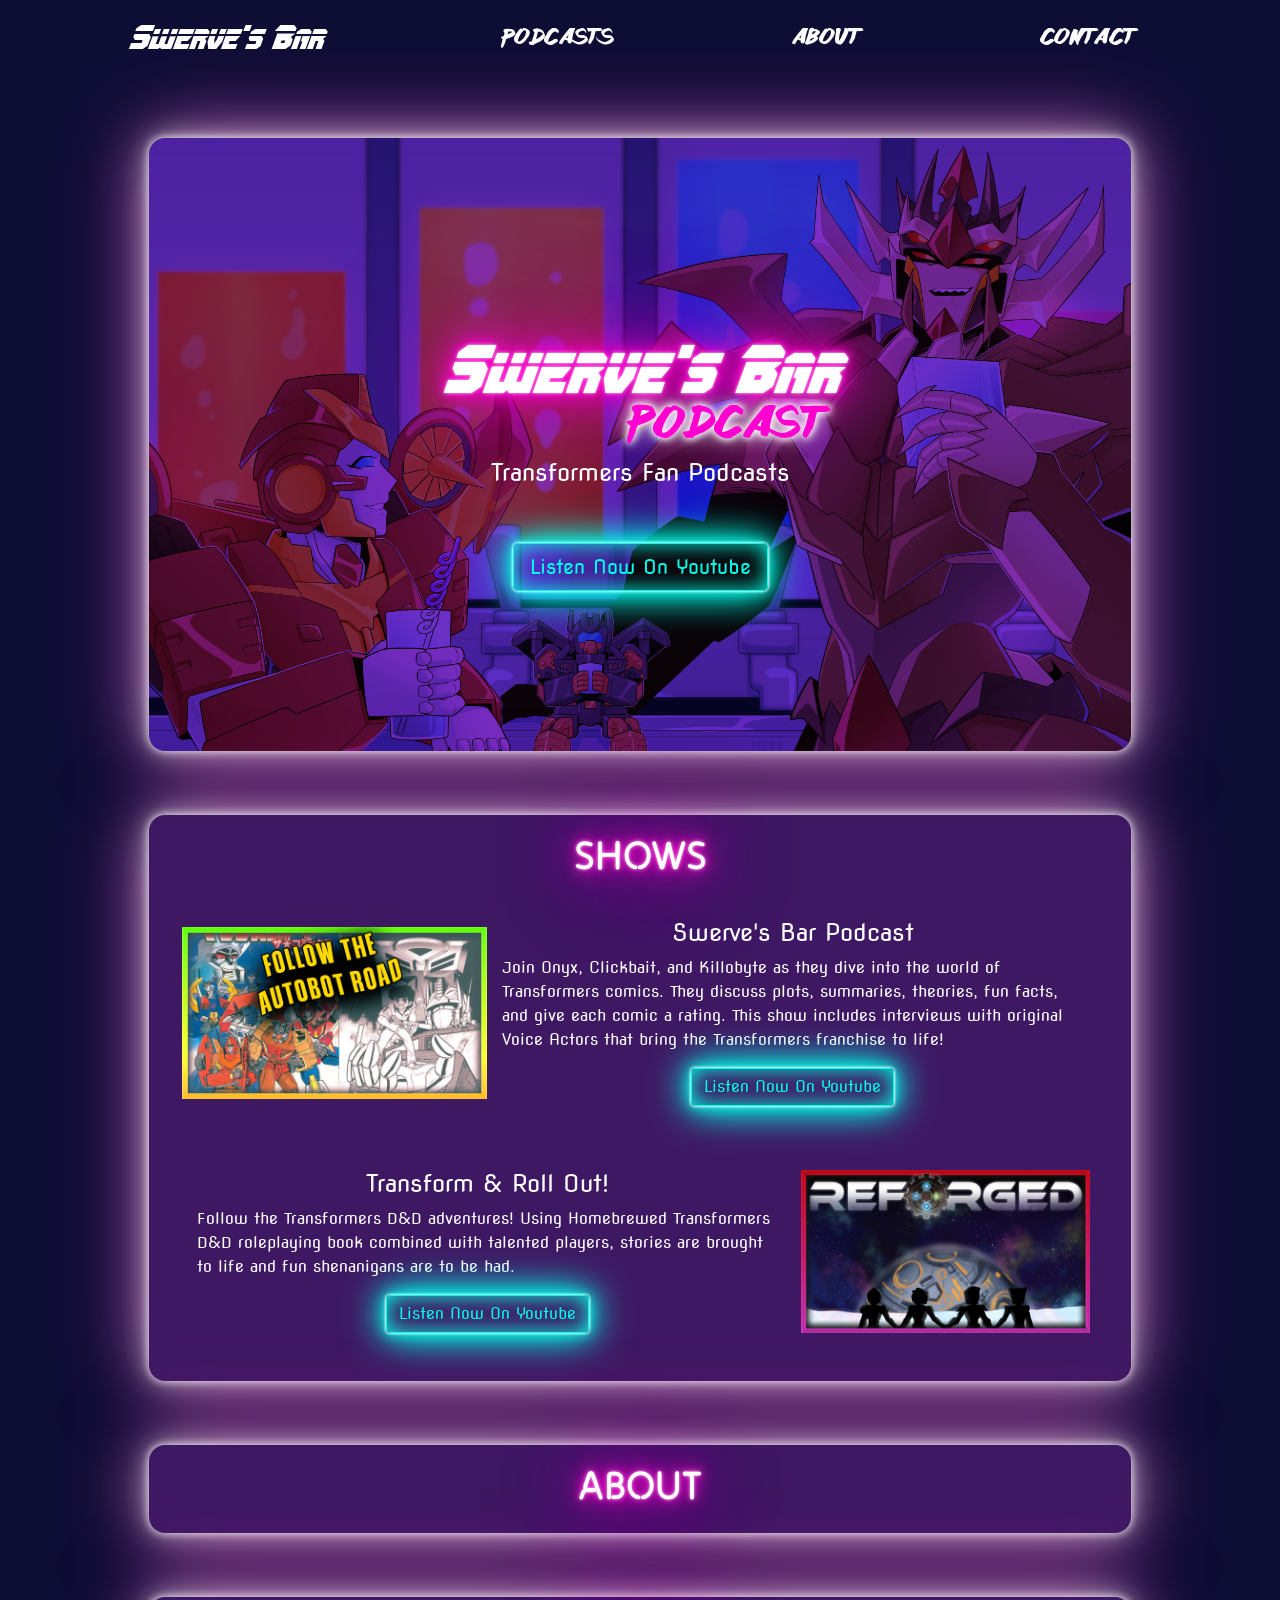
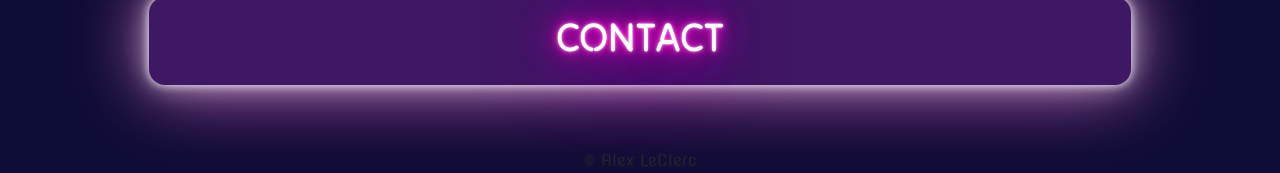
<file: index.html>
<!doctype html>
<html lang="en">
<head>
    <!-- Required meta tags -->
    <meta charset="utf-8">
    <meta name="viewport" content="width=device-width, initial-scale=1, shrink-to-fit=no">

    <!-- Google Fonts -->
    <link rel="preconnect" href="https://fonts.googleapis.com">
    <link rel="preconnect" href="https://fonts.gstatic.com" crossorigin>
    <link href="https://fonts.googleapis.com/css2?family=Nova+Flat&family=Orbitron&family=Tilt+Neon&display=swap" rel="stylesheet">
    
    <!-- Bootstrap CSS -->
    <link rel="stylesheet" href="https://cdn.jsdelivr.net/npm/bootstrap@4.4.1/dist/css/bootstrap.min.css" integrity="sha384-Vkoo8x4CGsO3+Hhxv8T/Q5PaXtkKtu6ug5TOeNV6gBiFeWPGFN9MuhOf23Q9Ifjh" crossorigin="anonymous">

    <link rel="stylesheet" type="text/css" href="css/styles.css">
    <link rel="stylesheet" type="text/css" href="css/index.css">

    <title>Swerve's Bar Podcasts</title>
</head>
<body>
    <nav class="navbar">
        <a href="index.html" class="navbar-brand">
            Swerve's Bar
        </a>
        <a href="podcasts.html" class="nav-item nav-link">
            PODCASTS
        </a>
        <a href="about.html" class="nav-item nav-link">
            ABOUT
        </a>
        <a href="contact.html" class="nav-item nav-link">
            CON<span class="kern">T</span>ACT
        </a>
    </nav>
    <div class="container">
        <div class="row row-outer">
            <div class="col title">
                <h1 class="maintitle neonText-big">Swerve's Bar</h1>
                <h2 class="subtitle neonText-small">PODCAST</h2>
                <h4 class="desc">Transformers Fan Podcasts</h4>
                <a href="https://www.youtube.com/@swervesbarpodcast/videos" class="btn btn-outline-primary btn-lg">Listen Now On Youtube</a>
            </div>
        </div>
        <div class="row row-outer">
            <div class="col">
                <h2 class="section-header neonText-big">SHOWS</h2>
                <div class="row row-inner">
                    <div id="swervesbardesc" class="col-sm-4 thumbnail">
                    </div>
                    <div class="col-sm-8">
                        <h3>Swerve's Bar Podcast</h3>
                        <p>Join Onyx, Clickbait, and Killobyte as they dive into the world of Transformers comics. 
                            They discuss plots, summaries, theories, fun facts, and give each comic a rating.
                            This show includes interviews with original Voice Actors that bring the Transformers franchise to life!</p>
                        <div class="subcenter">
                            <a href="https://www.youtube.com/@swervesbarpodcast/videos" class="listennow btn btn-outline-primary">
                                Listen Now On Youtube
                            </a>
                        </div>
                    </div>
                </div>
                <div class="row row-inner">
                    <div class="col-sm-8">
                        <h3>Transform & Roll Out!</h3>
                        <p>Follow the Transformers D&D adventures!
                            Using Homebrewed Transformers D&D roleplaying book combined with talented players, stories are brought to life and fun shenanigans are to be had.</p>
                        <div class="subcenter">
                            <a href="https://www.youtube.com/@TransformRollOut/videos" class="btn btn-outline-primary">
                                Listen Now On Youtube
                            </a>
                        </div>
                    </div>
                    <div id="transformrolloutdesc" class="col-sm-4 thumbnail">
                        
                    </div>
                </div>
            </div>
        </div>
        <div class="row row-outer">
            <div class="col">
                <h2 class="section-header neonText-big">ABOUT</h2>
            </div>
        </div>
        <div class="row row-outer">
            <div class="col">
                <h2 class="section-header neonText-big">CONTACT</h2>
            </div>
        </div>
    </div>
    <footer>
        © Alex LeClerc
    </footer>
</body>
</file>
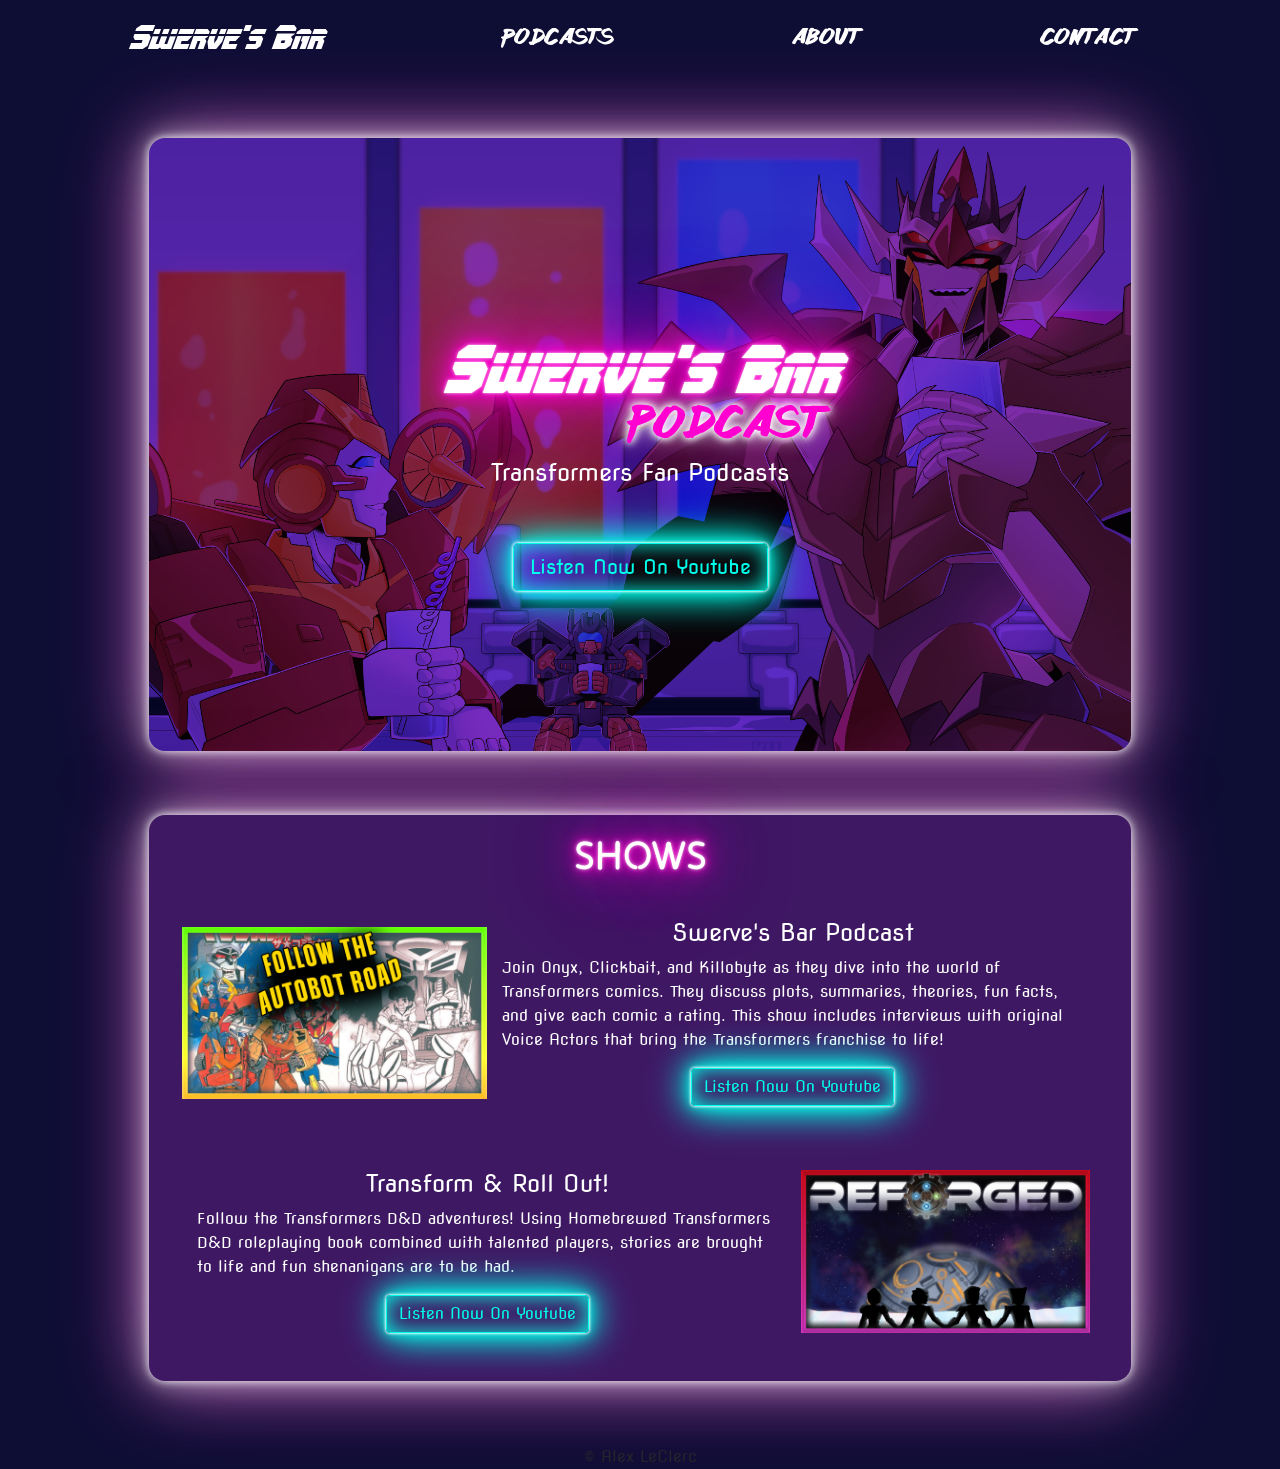
<file: css/index.html>
<!doctype html>
<html lang="en">
<head>
    <!-- Required meta tags -->
    <meta charset="utf-8">
    <meta name="viewport" content="width=device-width, initial-scale=1, shrink-to-fit=no">

    <!-- Google Fonts -->
    <link rel="preconnect" href="https://fonts.googleapis.com">
    <link rel="preconnect" href="https://fonts.gstatic.com" crossorigin>
    <link href="https://fonts.googleapis.com/css2?family=Nova+Flat&family=Orbitron&family=Tilt+Neon&display=swap" rel="stylesheet">
    
    <!-- Bootstrap CSS -->
    <link rel="stylesheet" href="https://cdn.jsdelivr.net/npm/bootstrap@4.4.1/dist/css/bootstrap.min.css" integrity="sha384-Vkoo8x4CGsO3+Hhxv8T/Q5PaXtkKtu6ug5TOeNV6gBiFeWPGFN9MuhOf23Q9Ifjh" crossorigin="anonymous">

    <link rel="stylesheet" type="text/css" href="css/styles.css">
    <link rel="stylesheet" type="text/css" href="css/index.css">

    <title>Swerve's Bar Podcasts</title>
</head>
<body>
    <nav class="navbar">
        <a href="index.html" class="navbar-brand">
            Swerve's Bar
        </a>
        <a href="podcasts.html" class="nav-item nav-link">
            PODCASTS
        </a>
        <a href="about.html" class="nav-item nav-link">
            ABOUT
        </a>
        <a href="contact.html" class="nav-item nav-link">
            CON<span class="kern">T</span>ACT
        </a>
    </nav>
    <div class="container">
        <div class="row row-outer">
            <div class="col title">
                <h1 class="maintitle neonText-big">Swerve's Bar</h1>
                <h2 class="subtitle neonText-small">PODCAST</h2>
                <h4 class="desc">Transformers Fan Podcasts</h4>
                <a href="https://www.youtube.com/@swervesbarpodcast/videos"target="_blank" class="btn btn-outline-primary btn-lg">Listen Now On Youtube</a>
            </div>
        </div>
        <div class="row row-outer">
            <div class="col">
                <h2 class="section-header neonText-big">SHOWS</h2>
                <div class="row row-inner">
                    <div id="swervesbardesc" class="col-sm-4 thumbnail">
                    </div>
                    <div class="col-sm-8">
                        <h3>Swerve's Bar Podcast</h3>
                        <p>Join Onyx, Clickbait, and Killobyte as they dive into the world of Transformers comics. 
                            They discuss plots, summaries, theories, fun facts, and give each comic a rating.
                            This show includes interviews with original Voice Actors that bring the Transformers franchise to life!</p>
                        <div class="subcenter">
                            <a href="https://www.youtube.com/@swervesbarpodcast/videos"target="_blank" class="listennow btn btn-outline-primary">
                                Listen Now On Youtube
                            </a>
                        </div>
                    </div>
                </div>
                <div class="row row-inner">
                    <div class="col-sm-8">
                        <h3>Transform & Roll Out!</h3>
                        <p>Follow the Transformers D&D adventures!
                            Using Homebrewed Transformers D&D roleplaying book combined with talented players, stories are brought to life and fun shenanigans are to be had.</p>
                        <div class="subcenter">
                            <a href="https://www.youtube.com/@TransformRollOut/videos"target="_blank" class="btn btn-outline-primary">
                                Listen Now On Youtube
                            </a>
                        </div>
                    </div>
                    <div id="transformrolloutdesc" class="col-sm-4 thumbnail">
                        
                    </div>
                </div>
            </div>
        </div>
        <!-- <div class="row row-outer">
            <div class="col">
                <h2 class="section-header neonText-big">ABOUT</h2>
            </div>
        </div>
        <div class="row row-outer">
            <div class="col">
                <h2 class="section-header neonText-big">CONTACT</h2>
            </div>
        </div> -->
    </div>
    <footer>
        © Alex LeClerc
    </footer>
</body>
</file>
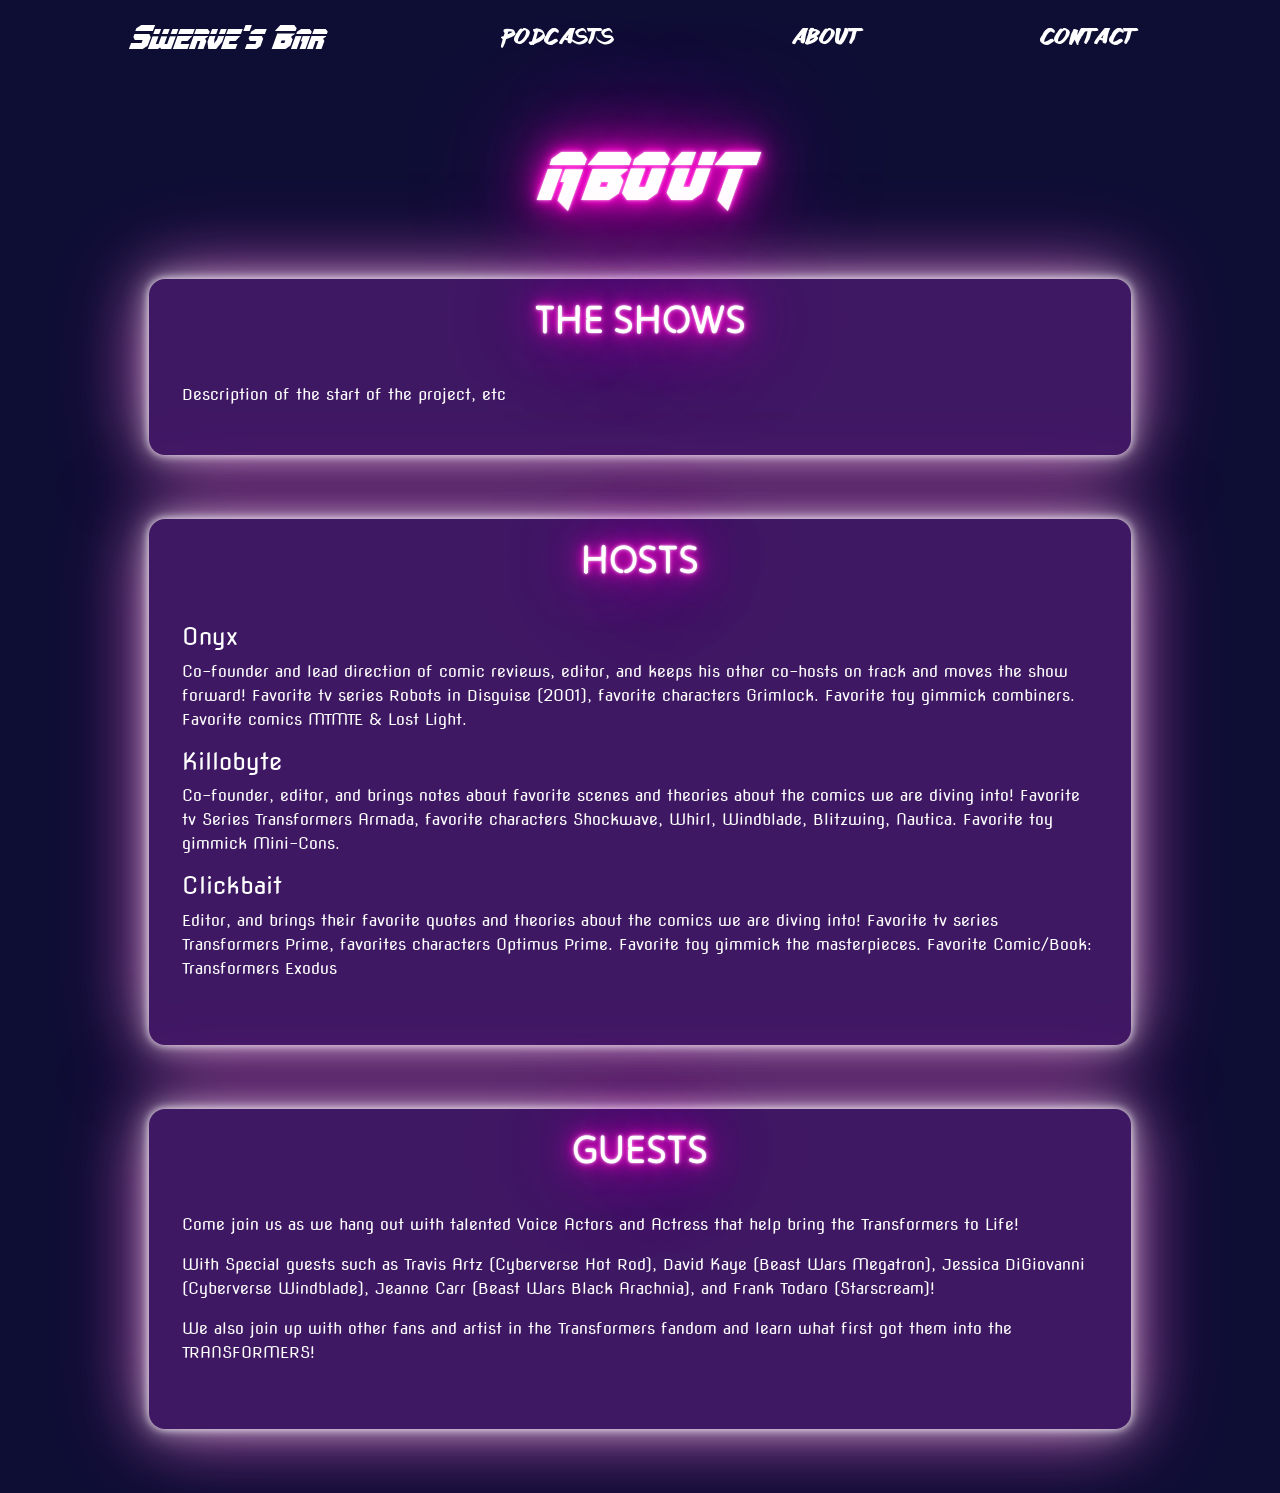
<file: about.html>
<!doctype html>
<html lang="en">
<head>
    <!-- Required meta tags -->
    <meta charset="utf-8">
    <meta name="viewport" content="width=device-width, initial-scale=1, shrink-to-fit=no">

    <!-- Google Fonts -->
    <link rel="preconnect" href="https://fonts.googleapis.com">
    <link rel="preconnect" href="https://fonts.gstatic.com" crossorigin>
    <link href="https://fonts.googleapis.com/css2?family=Nova+Flat&family=Orbitron&family=Tilt+Neon&display=swap" rel="stylesheet">
    
    <!-- Bootstrap CSS -->
    <link rel="stylesheet" href="https://cdn.jsdelivr.net/npm/bootstrap@4.4.1/dist/css/bootstrap.min.css" integrity="sha384-Vkoo8x4CGsO3+Hhxv8T/Q5PaXtkKtu6ug5TOeNV6gBiFeWPGFN9MuhOf23Q9Ifjh" crossorigin="anonymous">

    <link rel="stylesheet" type="text/css" href="css/styles.css">

    <title>Swerve's Bar Podcasts</title>
</head>
<body>
    <nav class="navbar">
        <a href="index.html" class="navbar-brand">
            Swerve's Bar
        </a>
        <a href="podcasts.html" class="nav-item nav-link">
            PODCASTS
        </a>
        <a href="about.html" class="nav-item nav-link">
            ABOUT
        </a>
        <a href="contact.html" class="nav-item nav-link">
            CON<span class="kern">T</span>ACT
        </a>
    </nav>
    <h1 class="maintitle neonText-big">ABOUT</h1>
    <div class="container">
        <div class="row row-outer">
            <div class="col">
                <h2 class="section-header neonText-big">THE SHOWS</h2>
                <div class="row row-inner">
                    Description of the start of the project, etc
                </div>
            </div>
        </div>

        <div class="row row-outer">
            <div class="col">
                <h2 class="section-header neonText-big">HOSTS</h2>
                <div class="row row-inner">
                    <h3>Onyx</h3>
                    <p>Co-founder and lead direction of comic reviews, editor, and keeps his other co-hosts on track and moves the show forward!
                        Favorite tv series Robots in Disguise (2001), favorite characters Grimlock. Favorite toy gimmick combiners. Favorite comics MTMTE & Lost Light.
                    </p>
                    <h3>Killobyte</h3>
                    <p>Co-founder, editor, and brings notes about favorite scenes and theories about the comics we are diving into!
                        Favorite tv Series Transformers Armada, favorite characters Shockwave, Whirl, Windblade, Blitzwing, Nautica. Favorite toy gimmick Mini-Cons.
                    </p>
                    <h3>Clickbait</h3>
                    <p>Editor, and brings their favorite quotes and theories about the comics we are diving into!
                        Favorite tv series Transformers Prime, favorites characters Optimus Prime. Favorite toy gimmick the masterpieces. Favorite Comic/Book: Transformers Exodus                   
                     </p>
                </div>
            </div>
        </div>

        <div class="row row-outer">
            <div class="col">
                <h2 class="section-header neonText-big">GUESTS</h2>
                <div class="row row-inner">
                        <p>Come join us as we hang out with talented Voice Actors and Actress that help bring the Transformers to Life!</p>
                        <p>With Special guests such as Travis Artz (Cyberverse Hot Rod), David Kaye (Beast Wars Megatron), Jessica DiGiovanni (Cyberverse Windblade),
                            Jeanne Carr (Beast Wars Black Arachnia), and Frank Todaro (Starscream)!
                        </p>
                        <p>We also join up with other fans and artist in the Transformers fandom and learn what first got them into the TRANSFORMERS!</p>
                </div>
            </div>
        </div>
    </div>
</body>
</file>
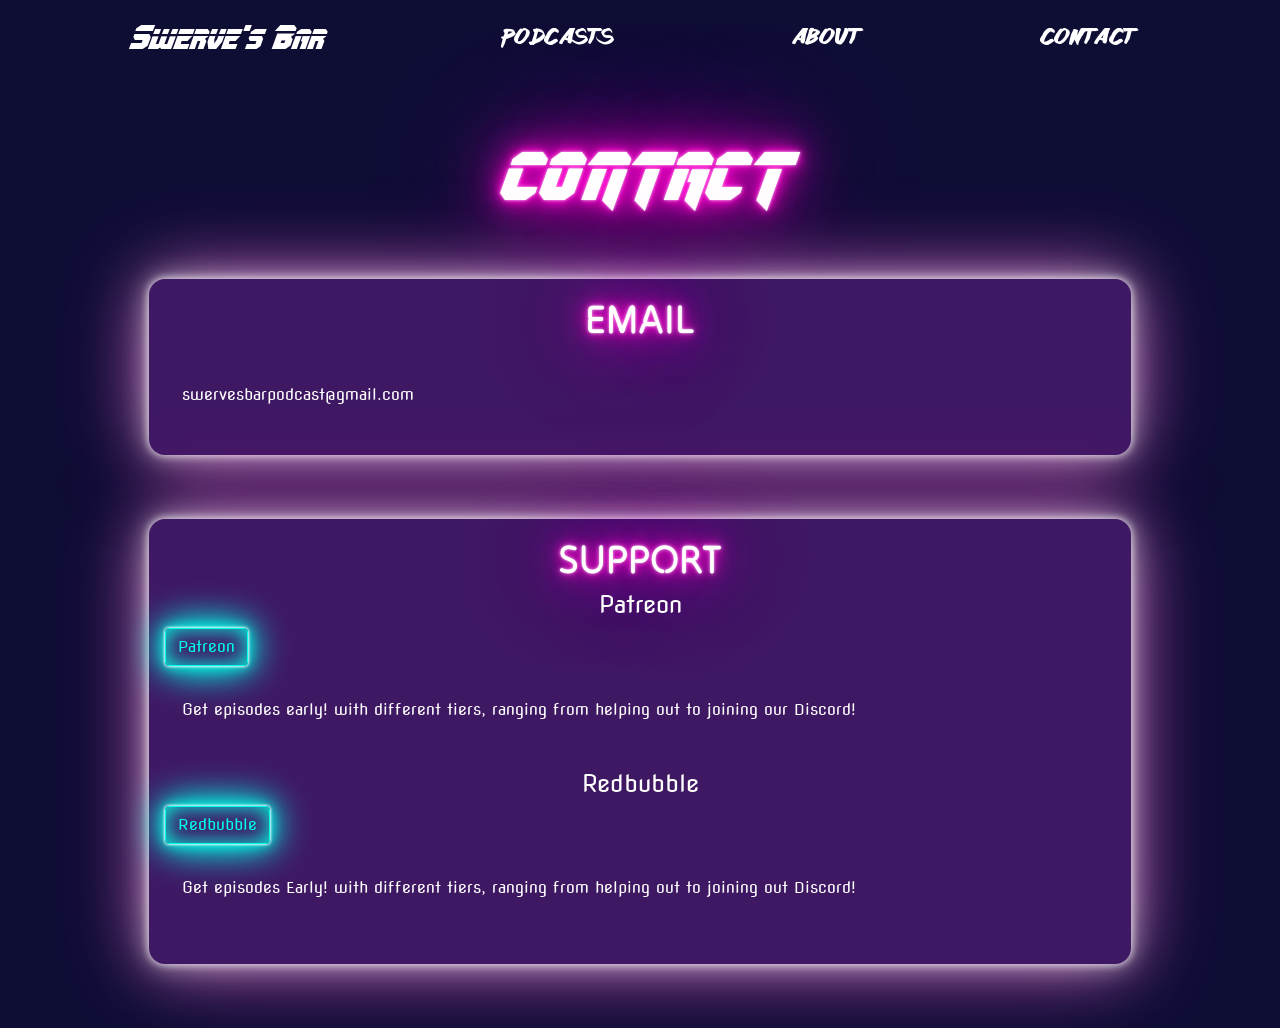
<file: contact.html>
<!doctype html>
<html lang="en">

<head>
    <!-- Required meta tags -->
    <meta charset="utf-8">
    <meta name="viewport" content="width=device-width, initial-scale=1, shrink-to-fit=no">

    <!-- Google Fonts -->
    <link rel="preconnect" href="https://fonts.googleapis.com">
    <link rel="preconnect" href="https://fonts.gstatic.com" crossorigin>
    <link href="https://fonts.googleapis.com/css2?family=Nova+Flat&family=Orbitron&family=Tilt+Neon&display=swap"
        rel="stylesheet">

    <!-- Bootstrap CSS -->
    <link rel="stylesheet" href="https://cdn.jsdelivr.net/npm/bootstrap@4.4.1/dist/css/bootstrap.min.css"
        integrity="sha384-Vkoo8x4CGsO3+Hhxv8T/Q5PaXtkKtu6ug5TOeNV6gBiFeWPGFN9MuhOf23Q9Ifjh" crossorigin="anonymous">

    <link rel="stylesheet" type="text/css" href="css/styles.css">

    <title>Swerve's Bar Podcasts</title>
</head>

<body>
    <nav class="navbar">
        <a href="index.html" class="navbar-brand">
            Swerve's Bar
        </a>
        <a href="podcasts.html" class="nav-item nav-link">
            PODCASTS
        </a>
        <a href="about.html" class="nav-item nav-link">
            ABOUT
        </a>
        <a href="contact.html" class="nav-item nav-link">
            CON<span class="kern">T</span>ACT
        </a>
    </nav>
    <h1 class="maintitle neonText-big">CONTACT</h1>
    <div class="container">
        <div class="row row-outer">
            <div class="col">
                <h2 class="section-header neonText-big">EMAIL</h2>
                <div class="row row-inner">
                    swervesbarpodcast@gmail.com
                </div>
            </div>
        </div>

        <!-- <div class="row row-outer">
            <div class="col">
                <h2 class="section-header neonText-big">DISCORD</h2>
                <div class="row row-inner">
                    How to join the discord
                </div>
            </div>
        </div> -->

        <div class="row row-outer">
            <div class="col">
                <h2 class="section-header neonText-big">SUPPORT</h2>
                <div>
                    <h3>Patreon</h3>
                    <a href="https://www.patreon.com/Swervesbarpodcast?fan_landing=true"
                        class="btn btn-outline-primary">
                        Patreon
                    </a>
                    <div class="row row-inner">
                        <div>
                            <p>Get episodes early! with different tiers, ranging from helping out to joining our
                                Discord!</p>
                        </div>
                    </div>
                </div>

                <div>
                    <h3>Redbubble</h3>
                    <a href="https://www.redbubble.com/people/swervesbarpod/shop" class="btn btn-outline-primary">
                        Redbubble
                    </a>
                    <div class="row row-inner">
                        <div>
                            <p>Get episodes Early! with different tiers, ranging from helping out to joining out
                                Discord!</p>
                        </div>
                    </div>
                </div>

                <!-- <div>
                <h3>Ko-Fi</h3>
                    <a href="https://ko-fi.com/swervesbarpodcast" class="btn btn-outline-primary">
                            Patreon
                    </a>
                <div class="row row-inner">
                    <div>
                    <p>Get episodes Early! with different tiers, ranging from helping out to joining out Discord!</p>
                    </div>
                    (Patreon, Kofi, perks)
                </div>
            </div> -->

            </div>
        </div>

    </div>
</body>
</file>
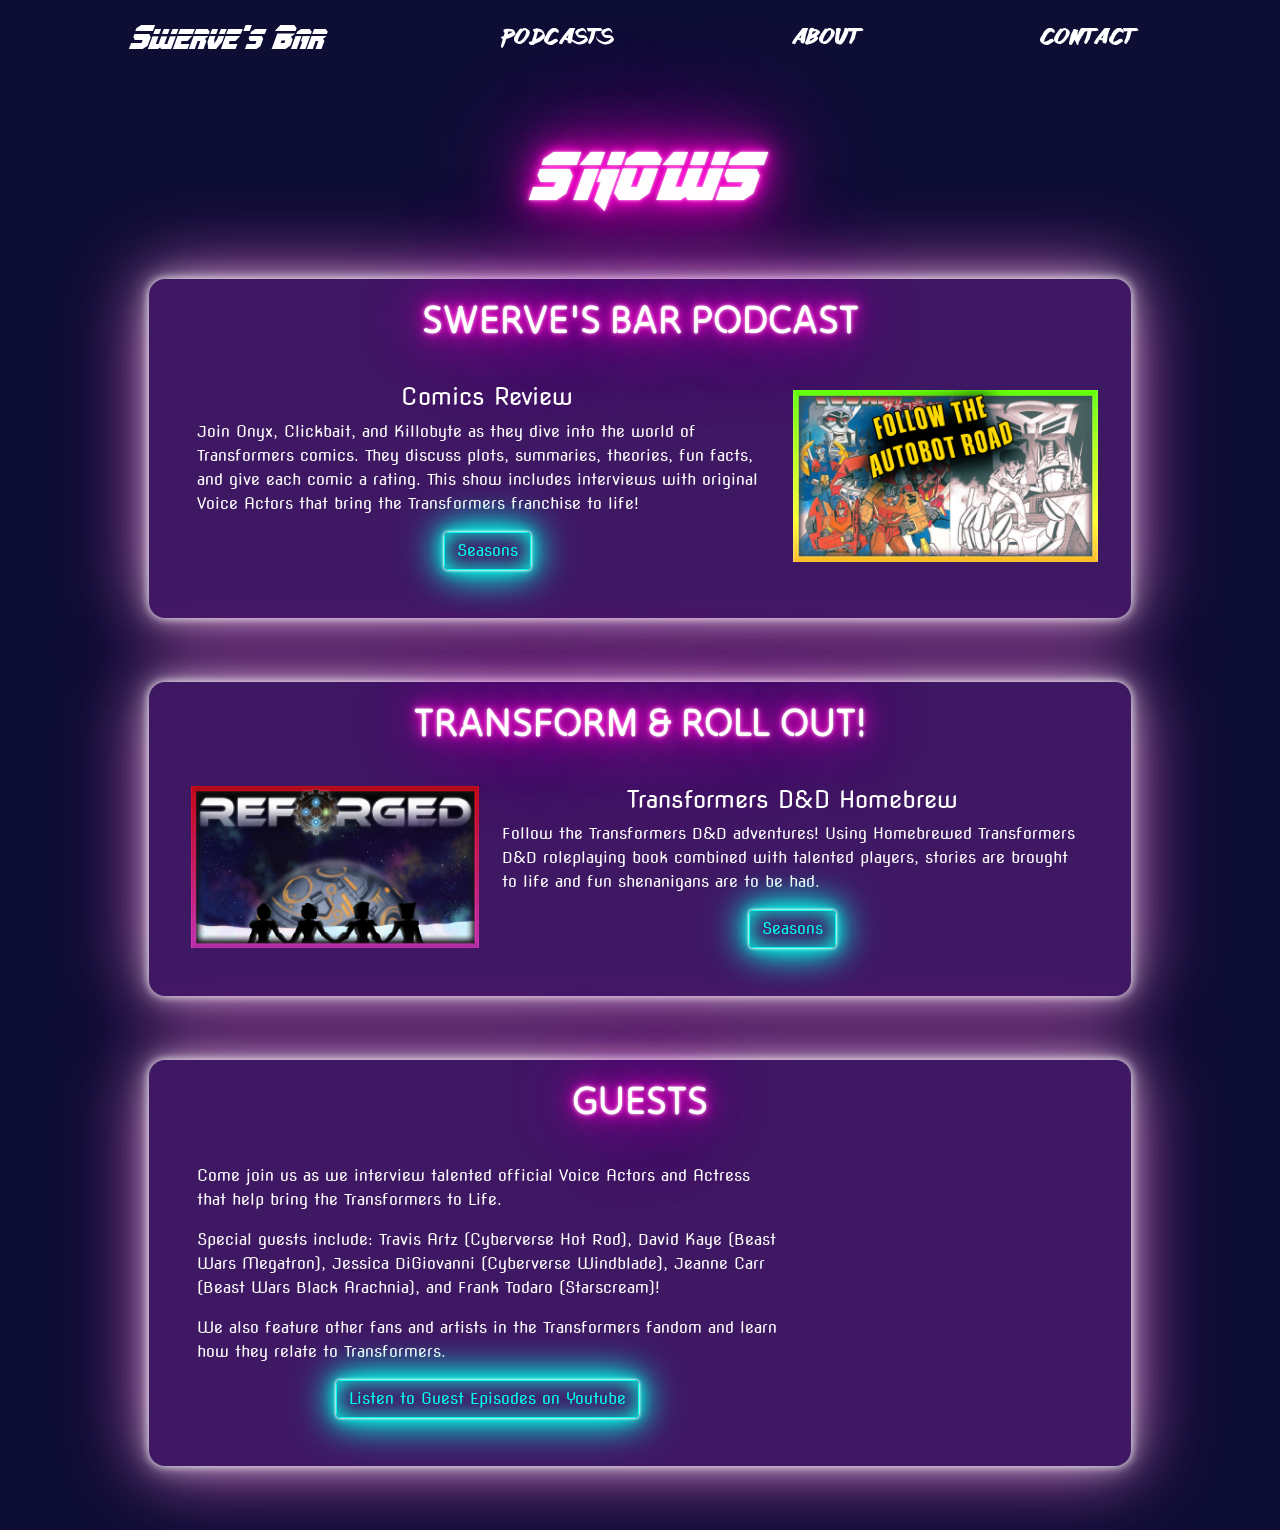
<file: podcasts.html>
<!doctype html>
<html lang="en">
<head>
    <!-- Required meta tags -->
    <meta charset="utf-8">
    <meta name="viewport" content="width=device-width, initial-scale=1, shrink-to-fit=no">

    <!-- Google Fonts -->
    <link rel="preconnect" href="https://fonts.googleapis.com">
    <link rel="preconnect" href="https://fonts.gstatic.com" crossorigin>
    <link href="https://fonts.googleapis.com/css2?family=Nova+Flat&family=Orbitron&family=Tilt+Neon&display=swap" rel="stylesheet">
    
    <!-- Bootstrap CSS -->
    <link rel="stylesheet" href="https://cdn.jsdelivr.net/npm/bootstrap@4.4.1/dist/css/bootstrap.min.css" integrity="sha384-Vkoo8x4CGsO3+Hhxv8T/Q5PaXtkKtu6ug5TOeNV6gBiFeWPGFN9MuhOf23Q9Ifjh" crossorigin="anonymous">

    <link rel="stylesheet" type="text/css" href="css/styles.css">
    <link rel="stylesheet" type="text/css" href="css/podcasts.css">

    <title>Swerve's Bar Podcasts</title>
</head>
<body>
    <nav class="navbar">
        <a href="index.html" class="navbar-brand">
            Swerve's Bar
        </a>
        <a href="podcasts.html" class="nav-item nav-link">
            PODCASTS
        </a>
        <a href="about.html" class="nav-item nav-link">
            ABOUT
        </a>
        <a href="contact.html" class="nav-item nav-link">
            CON<span class="kern">T</span>ACT
        </a>
    </nav>
    
    <h1 class="maintitle neonText-big">SHOWS</h1>
    <div class="container">
        <div class="row row-outer">
            <div class="col">
                <h2 class="section-header neonText-big">SWERVE'S BAR PODCAST</h2>
                <div class="row row-inner">
                    <div class="col-sm-8">
                        <h3>Comics Review</h3>
                        <p>Join Onyx, Clickbait, and Killobyte as they dive into the world of Transformers comics. 
                            They discuss plots, summaries, theories, fun facts, and give each comic a rating.
                            This show includes interviews with original Voice Actors that bring the Transformers franchise to life!</p>
                        <div class="subcenter">
                            <a href="podcasts/comics.html" class="btn btn-outline-primary">
                                Seasons
                            </a>
                        </div>
                    </div>
                    <div id="swervesbardesc" class="col-sm-4 thumbnail">
                    </div>
                </div>
            </div>
        </div>

        <div class="row row-outer">
            <div class="col">
                <h2 class="section-header neonText-big">TRANSFORM & ROLL OUT!</h2>
                <div class="row row-inner">
                    <div id="transformrolloutdesc" class="col-sm-4 thumbnail">
                        
                    </div>
                    <div class="col-sm-8">
                        <h3>Transformers D&D Homebrew</h3>
                        <p>Follow the Transformers D&D adventures!
                            Using Homebrewed Transformers D&D roleplaying book combined with talented players, stories are brought to life and fun shenanigans are to be had.</p>
                        <div class="subcenter">
                            <a href="podcasts/DnD.html" class="btn btn-outline-primary">
                                Seasons
                            </a>
                        </div>
                    </div>
                </div>
            </div>
        </div>


        <div class="row row-outer">
            <div class="col">
                <h2 class="section-header neonText-big">GUESTS</h2>
                <div class="row row-inner">

                    <div class="col-sm-8">
                        <p>Come join us as we interview talented official Voice Actors and Actress that help bring the Transformers to Life.</p>
                        <p>Special guests include: Travis Artz (Cyberverse Hot Rod), David Kaye (Beast Wars Megatron), Jessica DiGiovanni (Cyberverse Windblade),
                            Jeanne Carr (Beast Wars Black Arachnia), and Frank Todaro (Starscream)!
                            <p>We also feature other fans and artists in the Transformers fandom and learn how they relate to Transformers.</p>
                        <div class="subcenter">
                            <a href="https://www.youtube.com/playlist?list=PLLmXgUDj_Nw9okIRdspiOwriYvqgY8JSR" class="btn btn-outline-primary">
                                Listen to Guest Episodes on Youtube
                            </a>
                        </div>
                    </div>
                    <div class="col-sm-4">
                    </div>
                </div>
            </div>
        </div>

    </div>
</body>
</file>
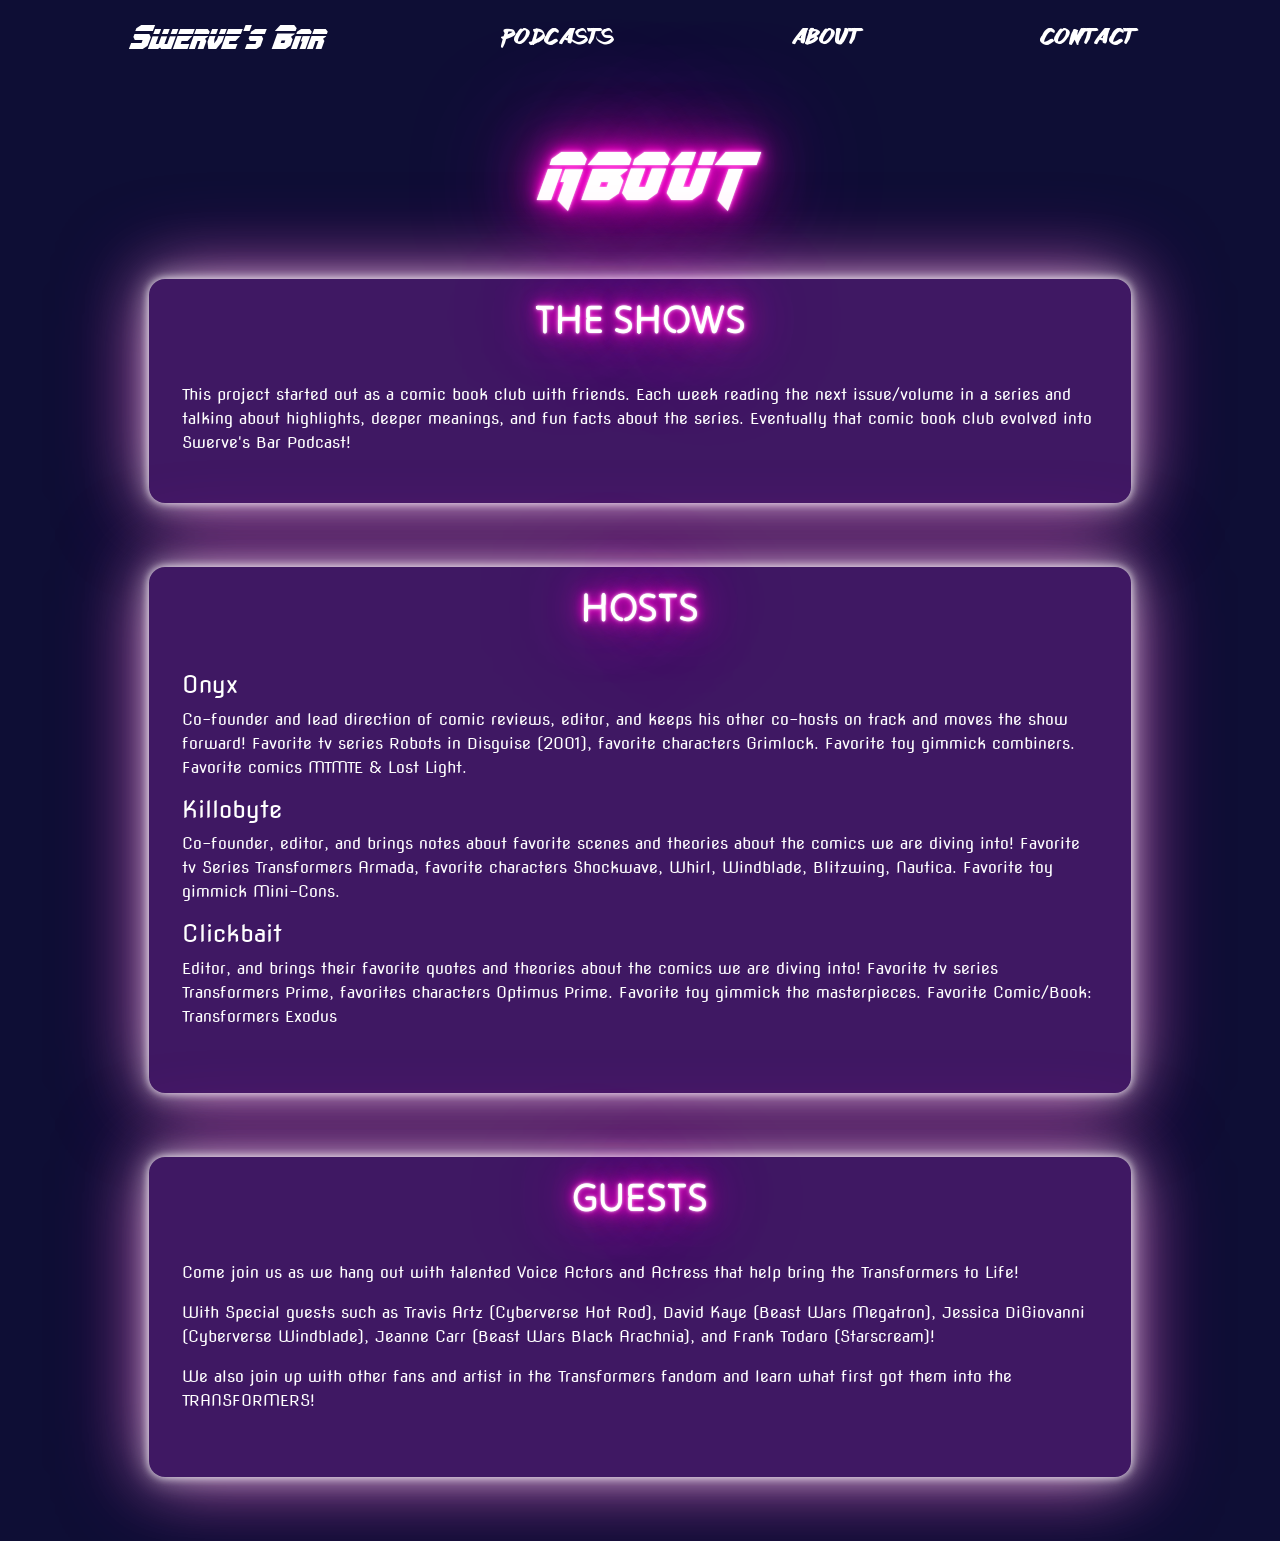
<file: css/about.html>
<!doctype html>
<html lang="en">
<head>
    <!-- Required meta tags -->
    <meta charset="utf-8">
    <meta name="viewport" content="width=device-width, initial-scale=1, shrink-to-fit=no">

    <!-- Google Fonts -->
    <link rel="preconnect" href="https://fonts.googleapis.com">
    <link rel="preconnect" href="https://fonts.gstatic.com" crossorigin>
    <link href="https://fonts.googleapis.com/css2?family=Nova+Flat&family=Orbitron&family=Tilt+Neon&display=swap" rel="stylesheet">
    
    <!-- Bootstrap CSS -->
    <link rel="stylesheet" href="https://cdn.jsdelivr.net/npm/bootstrap@4.4.1/dist/css/bootstrap.min.css" integrity="sha384-Vkoo8x4CGsO3+Hhxv8T/Q5PaXtkKtu6ug5TOeNV6gBiFeWPGFN9MuhOf23Q9Ifjh" crossorigin="anonymous">

    <link rel="stylesheet" type="text/css" href="css/styles.css">

    <title>Swerve's Bar Podcasts</title>
</head>
<body>
    <nav class="navbar">
        <a href="index.html" class="navbar-brand">
            Swerve's Bar
        </a>
        <a href="podcasts.html" class="nav-item nav-link">
            PODCASTS
        </a>
        <a href="about.html" class="nav-item nav-link">
            ABOUT
        </a>
        <a href="contact.html" class="nav-item nav-link">
            CON<span class="kern">T</span>ACT
        </a>
    </nav>
    <h1 class="maintitle neonText-big">ABOUT</h1>
    <div class="container">
        <div class="row row-outer">
            <div class="col">
                <h2 class="section-header neonText-big">THE SHOWS</h2>
                <div class="row row-inner">
                    This project started out as a comic book club with friends. Each week reading the next issue/volume in a series and talking about highlights, deeper meanings, and fun facts about the series.
                    Eventually that comic book club evolved into Swerve's Bar Podcast!
                </div>
            </div>
        </div>

        <div class="row row-outer">
            <div class="col">
                <h2 class="section-header neonText-big">HOSTS</h2>
                <div class="row row-inner">
                    <h3>Onyx</h3>
                    <p>Co-founder and lead direction of comic reviews, editor, and keeps his other co-hosts on track and moves the show forward!
                        Favorite tv series Robots in Disguise (2001), favorite characters Grimlock. Favorite toy gimmick combiners. Favorite comics MTMTE & Lost Light.
                    </p>
                    <h3>Killobyte</h3>
                    <p>Co-founder, editor, and brings notes about favorite scenes and theories about the comics we are diving into!
                        Favorite tv Series Transformers Armada, favorite characters Shockwave, Whirl, Windblade, Blitzwing, Nautica. Favorite toy gimmick Mini-Cons.
                    </p>
                    <h3>Clickbait</h3>
                    <p>Editor, and brings their favorite quotes and theories about the comics we are diving into!
                        Favorite tv series Transformers Prime, favorites characters Optimus Prime. Favorite toy gimmick the masterpieces. Favorite Comic/Book: Transformers Exodus                   
                     </p>
                </div>
            </div>
        </div>

        <div class="row row-outer">
            <div class="col">
                <h2 class="section-header neonText-big">GUESTS</h2>
                <div class="row row-inner">
                        <p>Come join us as we hang out with talented Voice Actors and Actress that help bring the Transformers to Life!</p>
                        <p>With Special guests such as Travis Artz (Cyberverse Hot Rod), David Kaye (Beast Wars Megatron), Jessica DiGiovanni (Cyberverse Windblade),
                            Jeanne Carr (Beast Wars Black Arachnia), and Frank Todaro (Starscream)!
                        </p>
                        <p>We also join up with other fans and artist in the Transformers fandom and learn what first got them into the TRANSFORMERS!</p>
                </div>
            </div>
        </div>
    </div>
</body>
</file>
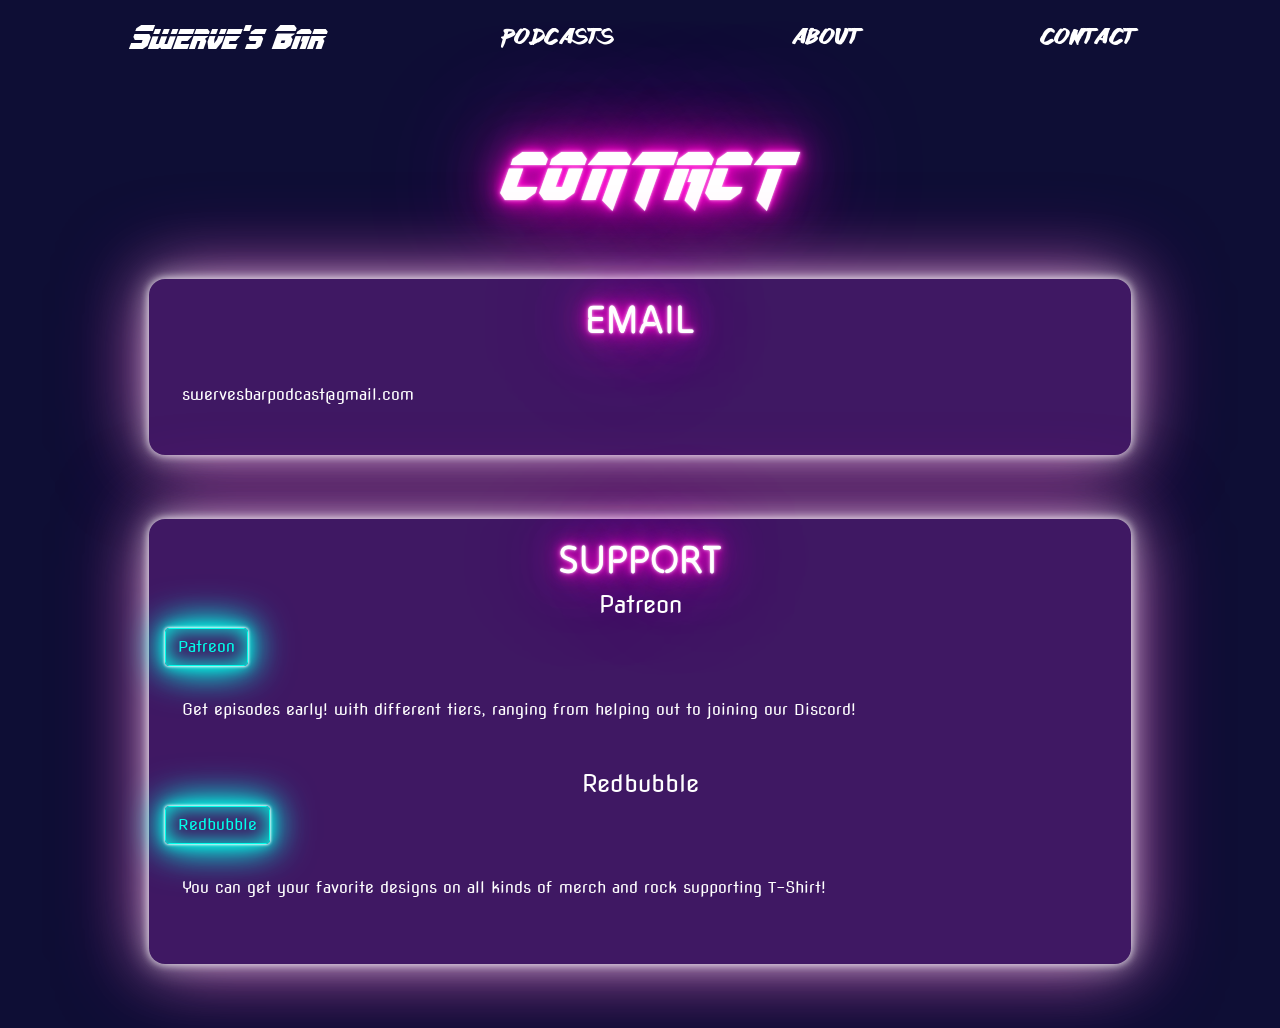
<file: css/contact.html>
<!doctype html>
<html lang="en">

<head>
    <!-- Required meta tags -->
    <meta charset="utf-8">
    <meta name="viewport" content="width=device-width, initial-scale=1, shrink-to-fit=no">

    <!-- Google Fonts -->
    <link rel="preconnect" href="https://fonts.googleapis.com">
    <link rel="preconnect" href="https://fonts.gstatic.com" crossorigin>
    <link href="https://fonts.googleapis.com/css2?family=Nova+Flat&family=Orbitron&family=Tilt+Neon&display=swap"
        rel="stylesheet">

    <!-- Bootstrap CSS -->
    <link rel="stylesheet" href="https://cdn.jsdelivr.net/npm/bootstrap@4.4.1/dist/css/bootstrap.min.css"
        integrity="sha384-Vkoo8x4CGsO3+Hhxv8T/Q5PaXtkKtu6ug5TOeNV6gBiFeWPGFN9MuhOf23Q9Ifjh" crossorigin="anonymous">

    <link rel="stylesheet" type="text/css" href="css/styles.css">

    <title>Swerve's Bar Podcasts</title>
</head>

<body>
    <nav class="navbar">
        <a href="index.html" class="navbar-brand">
            Swerve's Bar
        </a>
        <a href="podcasts.html" class="nav-item nav-link">
            PODCASTS
        </a>
        <a href="about.html" class="nav-item nav-link">
            ABOUT
        </a>
        <a href="contact.html" class="nav-item nav-link">
            CON<span class="kern">T</span>ACT
        </a>
    </nav>
    <h1 class="maintitle neonText-big">CONTACT</h1>
    <div class="container">
        <div class="row row-outer">
            <div class="col">
                <h2 class="section-header neonText-big">EMAIL</h2>
                <div class="row row-inner">
                    swervesbarpodcast@gmail.com
                </div>
            </div>
        </div>

        <!-- <div class="row row-outer">
            <div class="col">
                <h2 class="section-header neonText-big">DISCORD</h2>
                <div class="row row-inner">
                    How to join the discord
                </div>
            </div>
        </div> -->

        <div class="row row-outer">
            <div class="col">
                <h2 class="section-header neonText-big">SUPPORT</h2>
                <div>
                    <h3>Patreon</h3>
                    <a href="https://www.patreon.com/Swervesbarpodcast?fan_landing=true"target="_blank"
                        class="btn btn-outline-primary">
                        Patreon
                    </a>
                    <div class="row row-inner">
                        <div>
                            <p>Get episodes early! with different tiers, ranging from helping out to joining our
                                Discord!</p>
                        </div>
                    </div>
                </div>

                <div>
                    <h3>Redbubble</h3>
                    <a href="https://www.redbubble.com/people/swervesbarpod/shop" target="_blank"class="btn btn-outline-primary">
                        Redbubble
                    </a>
                    <div class="row row-inner">
                        <div>
                            <p>You can get your favorite designs on all kinds of merch and rock supporting T-Shirt!</p>
                        </div>
                    </div>
                </div>

                <!-- <div>
                <h3>Ko-Fi</h3>
                    <a href="https://ko-fi.com/swervesbarpodcast" class="btn btn-outline-primary">
                            Patreon
                    </a>
                <div class="row row-inner">
                    <div>
                    <p>Get episodes Early! with different tiers, ranging from helping out to joining out Discord!</p>
                    </div>
                    (Patreon, Kofi, perks)
                </div>
            </div> -->

            </div>
        </div>

    </div>
</body>
</file>
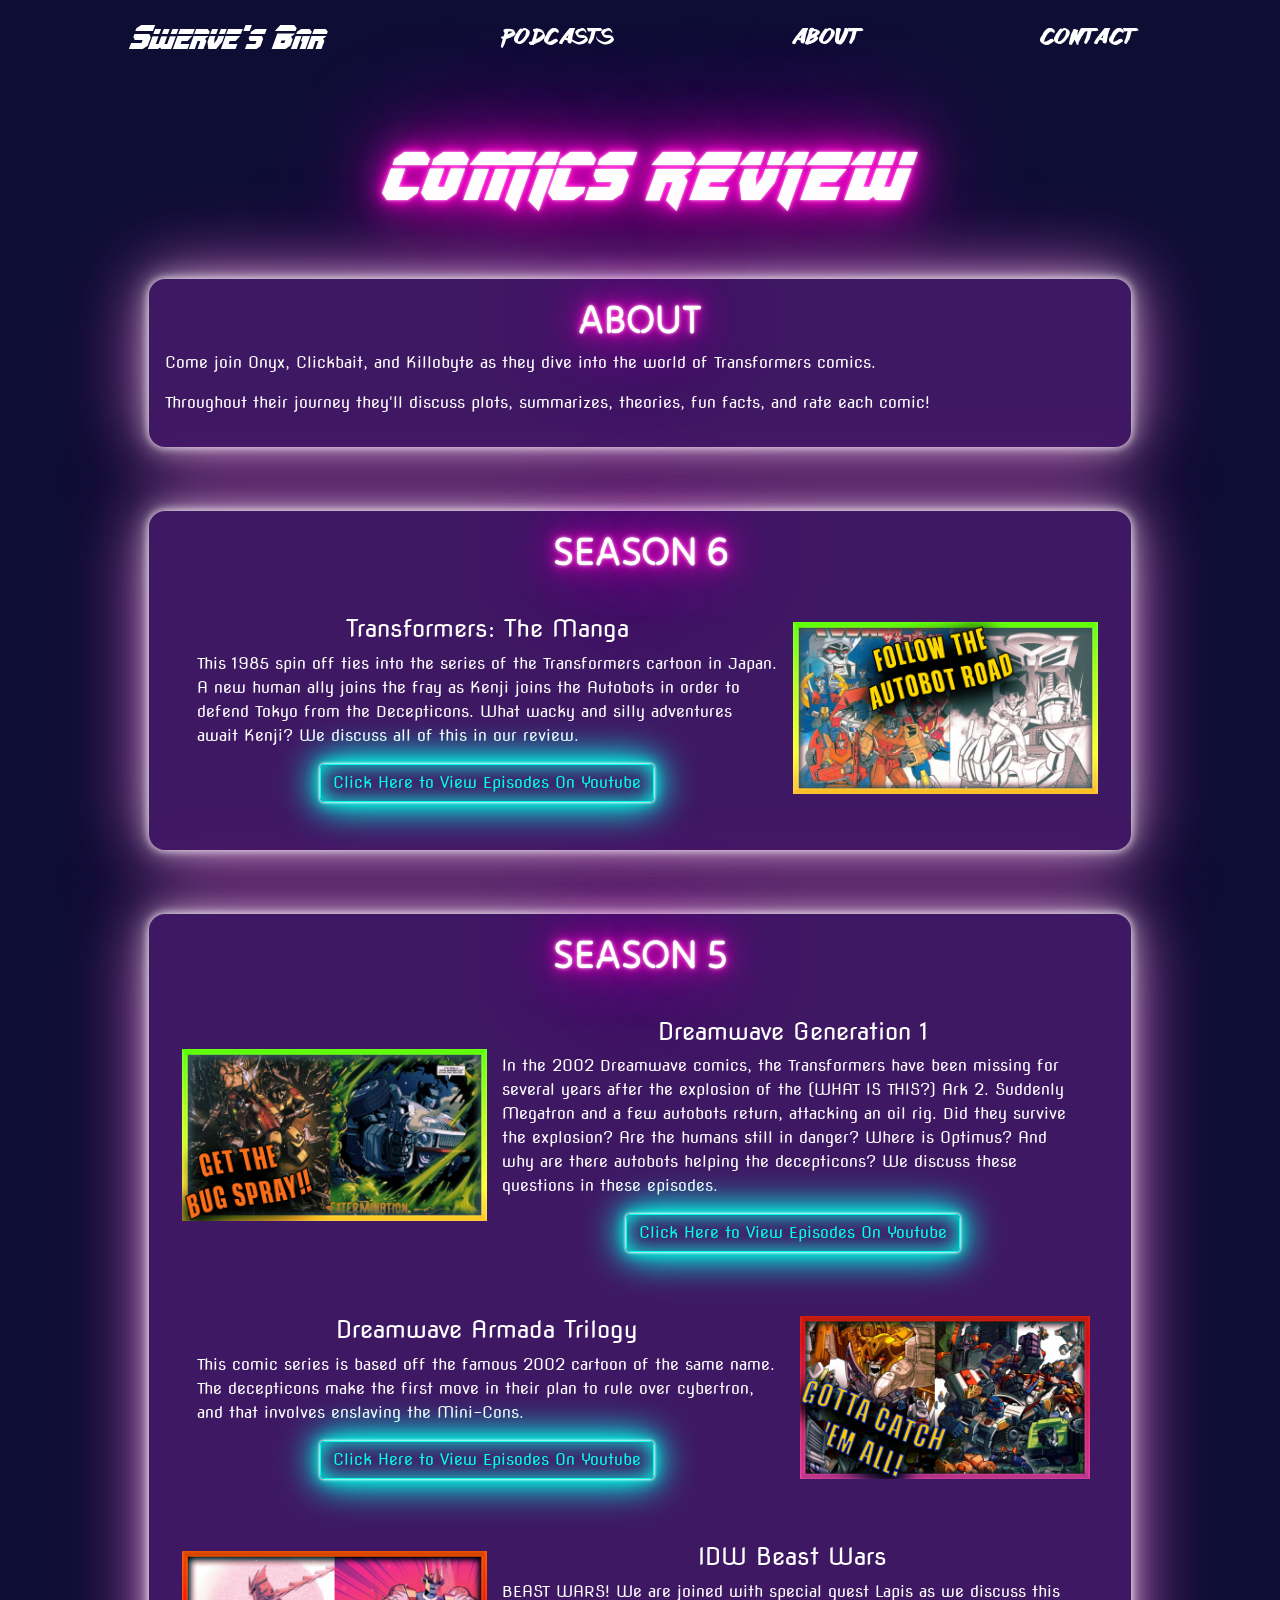
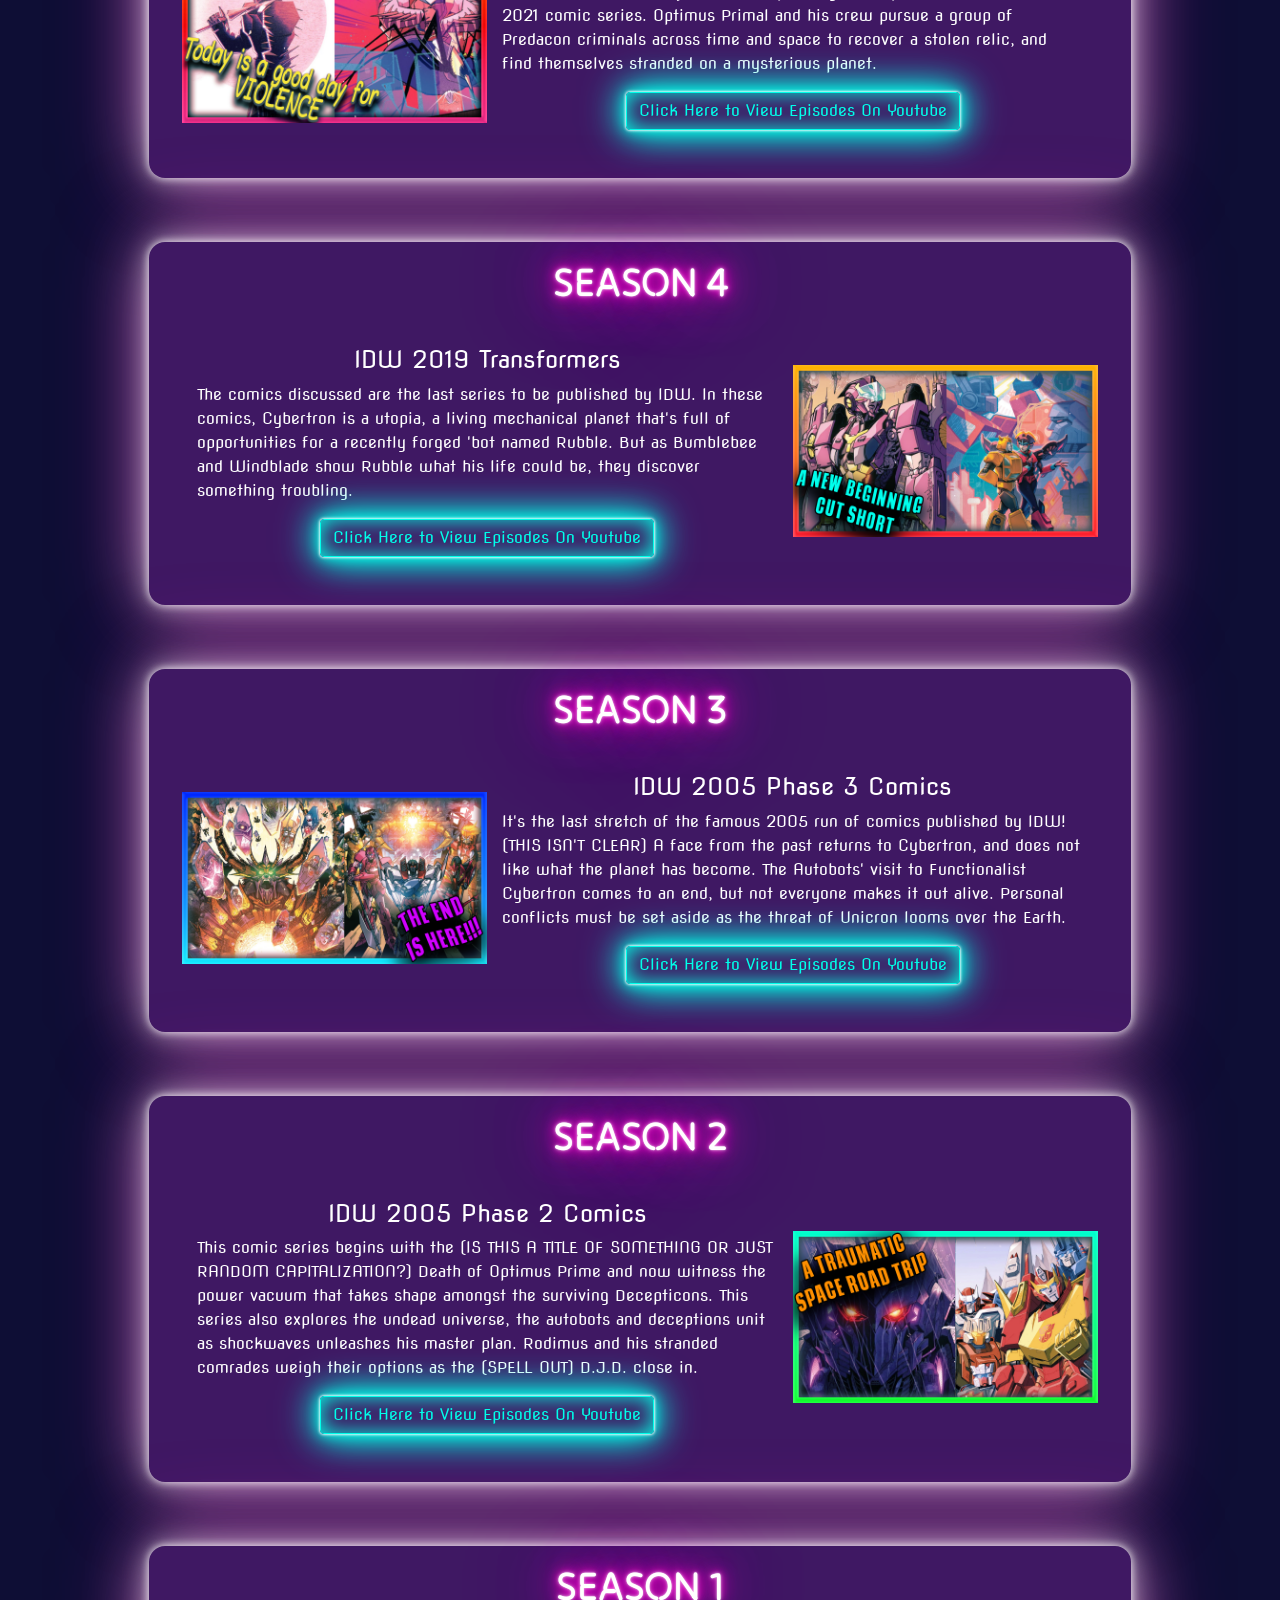
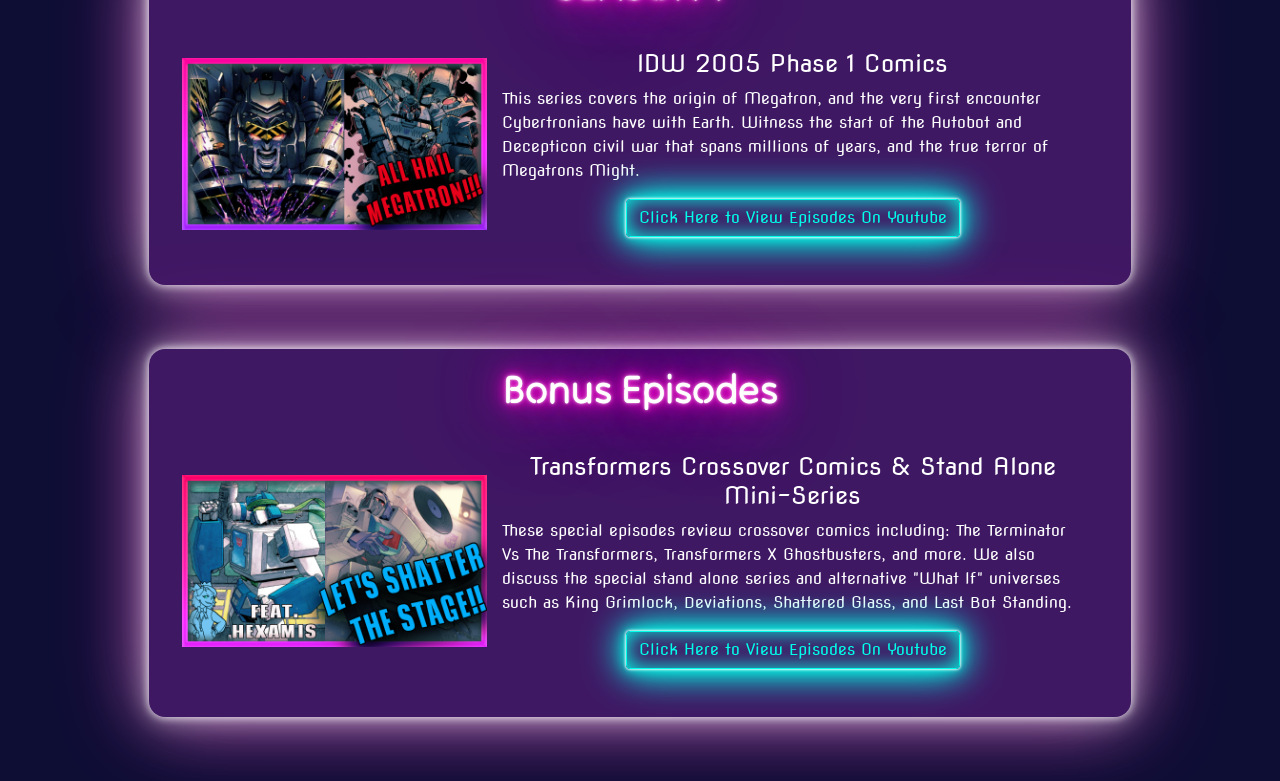
<file: podcasts/comics.html>
<!doctype html>
<html lang="en">
<head>
    <!-- Required meta tags -->
    <meta charset="utf-8">
    <meta name="viewport" content="width=device-width, initial-scale=1, shrink-to-fit=no">

    <!-- Google Fonts -->
    <link rel="preconnect" href="https://fonts.googleapis.com">
    <link rel="preconnect" href="https://fonts.gstatic.com" crossorigin>
    <link href="https://fonts.googleapis.com/css2?family=Nova+Flat&family=Orbitron&family=Tilt+Neon&display=swap" rel="stylesheet">
    
    <!-- Bootstrap CSS -->
    <link rel="stylesheet" href="https://cdn.jsdelivr.net/npm/bootstrap@4.4.1/dist/css/bootstrap.min.css" integrity="sha384-Vkoo8x4CGsO3+Hhxv8T/Q5PaXtkKtu6ug5TOeNV6gBiFeWPGFN9MuhOf23Q9Ifjh" crossorigin="anonymous">

    <link rel="stylesheet" type="text/css" href="../css/styles.css">
    <link rel="stylesheet" type="text/css" href="../css/podcasts/comics.css">

    <title>Swerve's Bar Podcasts</title>
</head>
<body>
    <nav class="navbar">
        <a href="../index.html" class="navbar-brand">
            Swerve's Bar
        </a>
        <a href="../podcasts.html" class="nav-item nav-link">
            PODCASTS
        </a>
        <a href="../about.html" class="nav-item nav-link">
            ABOUT
        </a>
        <a href="../contact.html" class="nav-item nav-link">
            CON<span class="kern">T</span>ACT
        </a>
    </nav>
    

    <h1 class="maintitle neonText-big">COMICS REVIEW</h1>
    <div class="container">
        <div class="row row-outer">
            <div class="col">
                <h2 class="section-header neonText-big">ABOUT</h2>
                    <p>Come join Onyx, Clickbait, and Killobyte as they dive into the world of Transformers comics.</p>
                    <p>Throughout their journey they'll discuss plots, summarizes, theories, fun facts, and rate each comic!</p>
            </div>
        </div>

        <div class="row row-outer">
            <div class="col">
                <h2 class="section-header neonText-big">SEASON 6</h2>
                <div class="row row-inner">

                    <div class="col-sm-8">
                        <h3>Transformers: The Manga</h3>
                        <p>This 1985 spin off ties into the series of the Transformers cartoon in Japan.
                            A new human ally joins the fray as Kenji joins the Autobots in order to defend Tokyo from the Decepticons. 
                            What wacky and silly adventures await Kenji?
                            We discuss all of this in our review.
                        </p>
                        <div class="subcenter">
                            <a href="" class="btn btn-outline-primary">
                                Click Here to View Episodes On Youtube
                            </a>
                        </div>
                        
                    </div>
                    <div id="season6" class="col-sm-4 thumbnail">
                    </div>
                </div>
            </div>
        </div>

        <div class="row row-outer">
            <div class="col">
                <h2 class="section-header neonText-big">SEASON 5</h2>

                <div class="row row-inner">
                    <div id="season5-1" class="col-sm-4 thumbnail">
                    </div>
                    <div class="col-sm-8">
                        <h3>Dreamwave Generation 1</h3>
                        <p>In the 2002 Dreamwave comics, the Transformers have been missing for several years after the explosion of the (WHAT IS THIS?) Ark 2. Suddenly Megatron and a few autobots return, 
                            attacking an oil rig. Did they survive the explosion? Are the humans still in danger? Where is Optimus? And why are there autobots helping the decepticons? 
                            We discuss these questions in these episodes.</p>
                        <div class="subcenter">
                            <a href="https://www.youtube.com/playlist?list=PLLmXgUDj_Nw8sIYe9Bv2Dc49lAMhW7LbW" class="btn btn-outline-primary">
                                Click Here to View Episodes On Youtube
                            </a>
                        </div>
                            
                    </div>
                </div>

                <div class="row row-inner">
                    <div class="col-sm-8">
                        <h3>Dreamwave Armada Trilogy</h3>
                        <p>This comic series is based off the famous 2002 cartoon of the same name. 
                            The decepticons make the first move in their plan to rule over cybertron, and that involves enslaving the Mini-Cons.</p>
                        
                        <div class="subcenter">
                            <a href="https://www.youtube.com/playlist?list=PLLmXgUDj_Nw-y8ZBL37z-bYb2Itep-6gn" class="btn btn-outline-primary">
                                Click Here to View Episodes On Youtube
                            </a>
                        </div>
                            
                    </div>
                    <div id="season5-2"class="col-sm-4 thumbnail">
                    </div>
                </div>

                <div class="row row-inner">
                    <div id="season5-3" class="col-sm-4 thumbnail">
                    </div>
                    <div class="col-sm-8">
                        <h3>IDW Beast Wars</h3>
                        <p>BEAST WARS! We are joined with special guest Lapis as we discuss this 2021 comic series.
                            Optimus Primal and his crew pursue a group of Predacon criminals across time and space to recover a stolen relic, and find themselves stranded on a mysterious planet.
                        </p>

                        <div class="subcenter">
                            <a href="https://www.youtube.com/playlist?list=PLLmXgUDj_Nw9lA13Lo8b23PEsx7kVqL7w" class="btn btn-outline-primary">
                                Click Here to View Episodes On Youtube
                            </a>
                        </div>
                        
                    </div>
                </div>
            </div>
        </div>

        <div class="row row-outer">
            <div class="col">
                <h2 class="section-header neonText-big">SEASON 4</h2>
                <div class="row row-inner">

                    <div class="col-sm-8">
                        <h3>IDW 2019 Transformers</h3>
                        <p>The comics discussed are the last series to be published by IDW.
                            In these comics, Cybertron is a utopia, a living mechanical planet that's full of opportunities for a recently forged 'bot named Rubble. 
                            But as Bumblebee and Windblade show Rubble what his life could be, they discover something troubling.
                        </p>
                        <div class="subcenter">
                            <a href="https://www.youtube.com/playlist?list=PLLmXgUDj_Nw8kD8QsU6LJKxTBZuA6RRss" class="btn btn-outline-primary">
                                Click Here to View Episodes On Youtube
                            </a>
                        </div>
                    </div>
                    <div id="season4" class="col-sm-4 thumbnail">

                    </div>
                </div>
            </div>
        </div>

        <div class="row row-outer">
            <div class="col">
                <h2 class="section-header neonText-big">SEASON 3</h2>
                <div class="row row-inner">
                    <div id="season3" class="col-sm-4 thumbnail">
                    </div>
                    <div class="col-sm-8">
                        <h3>IDW 2005 Phase 3 Comics</h3>
                        <p>It's the last stretch of the famous 2005 run of comics published by IDW!
                            (THIS ISN'T CLEAR) A face from the past returns to Cybertron, and does not like what the planet has become.
                            The Autobots' visit to Functionalist Cybertron comes to an end, but not everyone makes it out alive.
                            Personal conflicts must be set aside as the threat of Unicron looms over the Earth.    
                        </p>
                        <div class="subcenter">
                            <a href="https://www.youtube.com/playlist?list=PLLmXgUDj_Nw-3yxRG5jMf146Vf5mIYOp7" class="btn btn-outline-primary">
                                Click Here to View Episodes On Youtube
                            </a>
                        </div>
                        
                    </div>
                </div>
            </div>
        </div>

        <div class="row row-outer">
            <div class="col">
                <h2 class="section-header neonText-big">SEASON 2</h2>
                <div class="row row-inner">
                    <div class="col-sm-8">
                        <h3>IDW 2005 Phase 2 Comics</h3>
                        <p>This comic series begins with the (IS THIS A TITLE OF SOMETHING OR JUST RANDOM CAPITALIZATION?) Death of Optimus Prime and now witness the power vacuum that takes shape amongst the surviving Decepticons.
                           This series also explores the undead universe, the autobots and deceptions unit as shockwaves unleashes his master plan.
                           Rodimus and his stranded comrades weigh their options as the (SPELL OUT) D.J.D. close in.
                        </p>
                        <div class="subcenter">
                            <a href="https://www.youtube.com/playlist?list=PLLmXgUDj_Nw9q2A2PkSmqnDUY85ndRnp8" class="btn btn-outline-primary">
                                Click Here to View Episodes On Youtube
                            </a>
                        </div>
                        
                    </div>
                    <div id="season2" class="col-sm-4 thumbnail">
                    </div>
                </div>
            </div>
        </div>

        <div class="row row-outer">
            <div class="col">
                <h2 class="section-header neonText-big">SEASON 1</h2>
                <div class="row row-inner">
                    <div id="season1" class="col-sm-4 thumbnail">

                    </div>
                    <div class="col-sm-8">
                        <h3>IDW 2005 Phase 1 Comics</h3>
                        <p>This series covers the origin of Megatron, and the very first encounter Cybertronians have with Earth.
                           Witness the start of the Autobot and Decepticon civil war that spans millions of years, and the true terror of Megatrons Might.
                        </p>
                        <div class="subcenter">
                            <a href="https://www.youtube.com/playlist?list=PLLmXgUDj_Nw90LxOJylHV-fDUfydYPDJh" class="btn btn-outline-primary">
                                Click Here to View Episodes On Youtube
                            </a>
                        </div>
                    </div>
                </div>
            </div>
        </div>

        <div class="row row-outer">
            <div class="col">
                <h2 class="section-header neonText-big">Bonus Episodes</h2>
                <div class="row row-inner">
                    <div id="bonus" class="col-sm-4 thumbnail">
                    </div>
                    <div class="col-sm-8">
                        <h3>Transformers Crossover Comics & Stand Alone Mini-Series</h3>
                        <p>These special episodes review crossover comics including: The Terminator Vs The Transformers, Transformers X Ghostbusters, and more.
                            We also discuss the special stand alone series and alternative "What If" universes such as King Grimlock, Deviations, Shattered Glass, and Last Bot Standing.
                        </p>
                        <div class="subcenter">
                            <a href="" class="btn btn-outline-primary">
                                Click Here to View Episodes On Youtube
                            </a>
                        </div>
                    </div>
                </div>
            </div>
        </div>

        <!-- <div class="row row-outer">
            <div class="col">
                <h2 class="section-header neonText-big">SEASON N-1</h2>
                <div class="row row-inner">
                    <div class="col-sm-4">
                        <img src="" alt="img here">
                    </div>
                    <div class="col-sm-8">
                        <h3>Title of Comic Continuity Here</h3>
                        <p>asfgjmklaf;nkl</p>
                        <a href="" class="btn btn-outline-primary">
                            Episodes
                        </a>
                    </div>
                </div>
            </div>
        </div> -->

    </div>
</file>
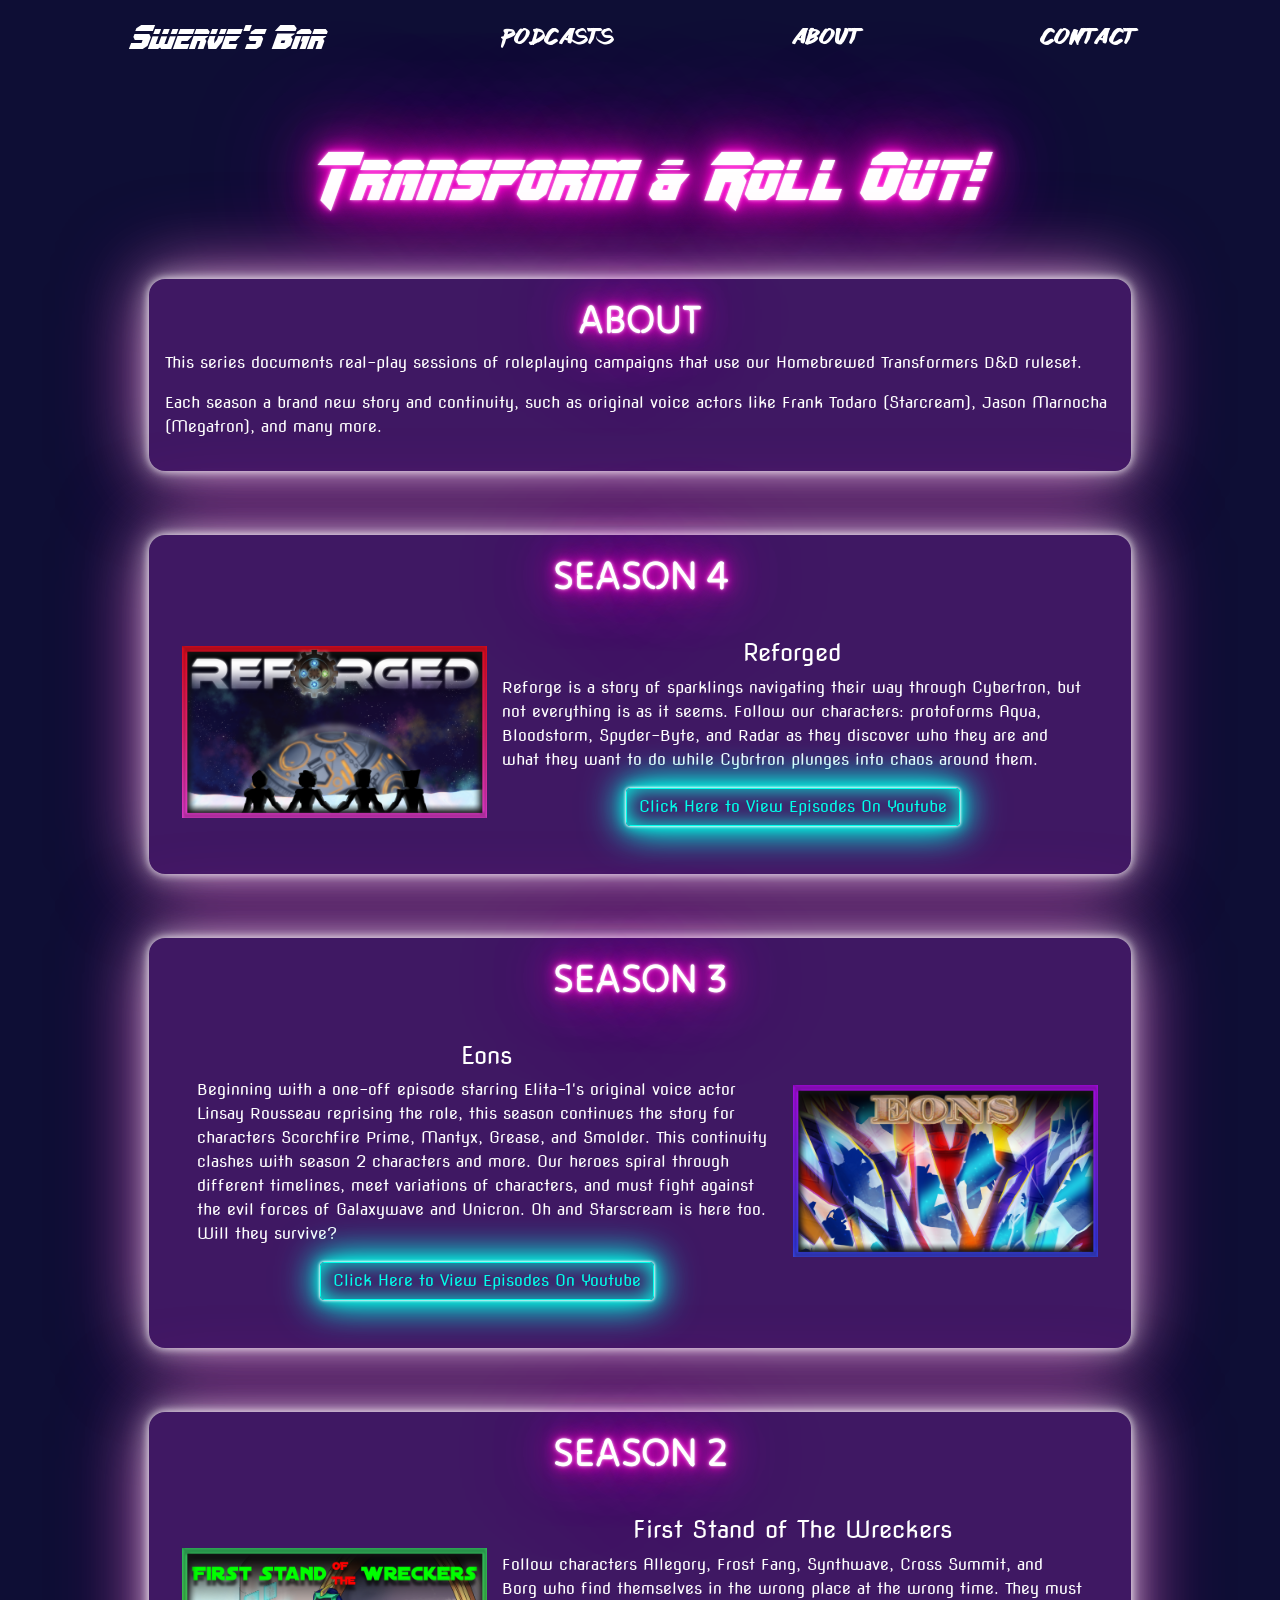
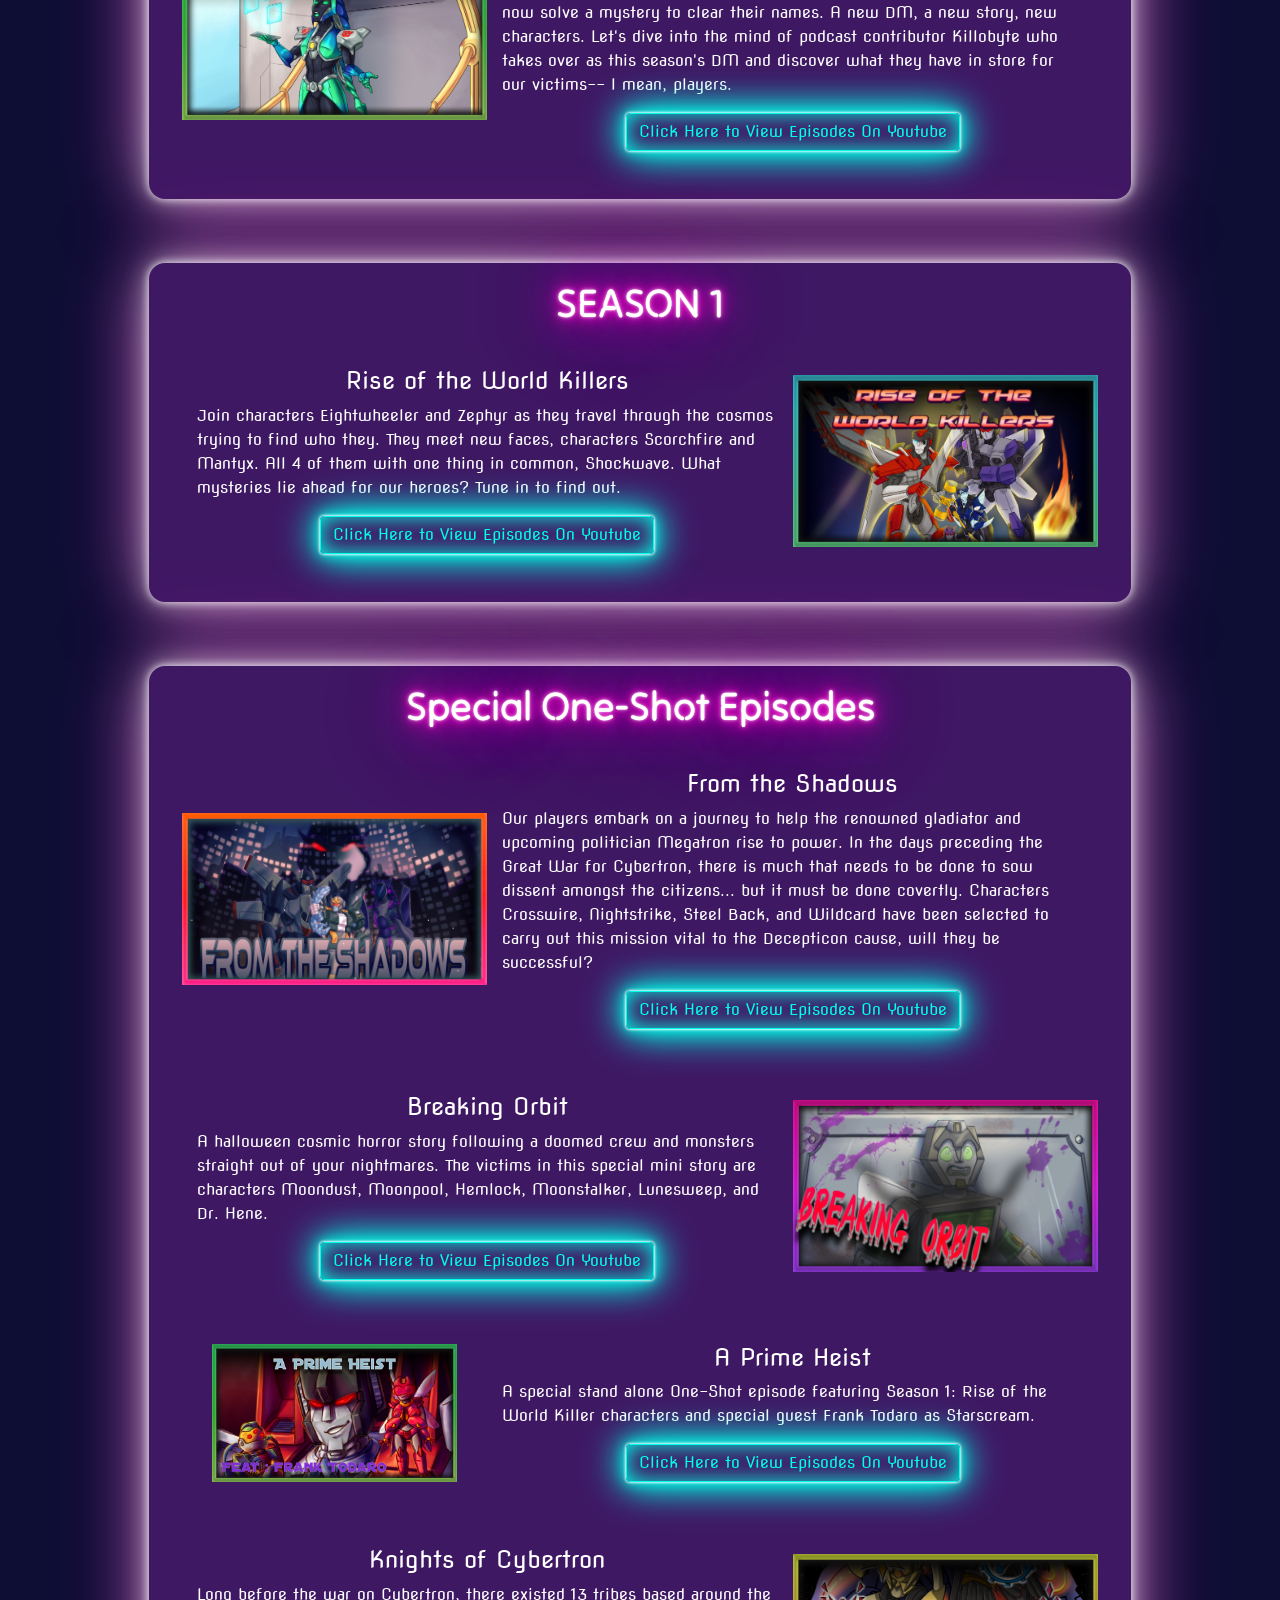
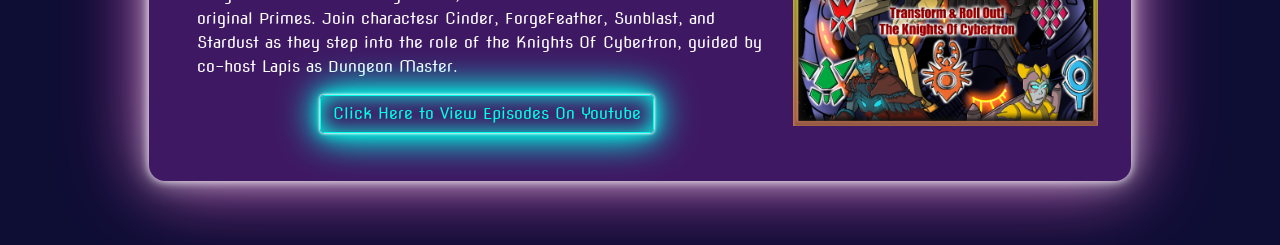
<file: podcasts/DnD.html>
<!doctype html>
<html lang="en">
<head>
    <!-- Required meta tags -->
    <meta charset="utf-8">
    <meta name="viewport" content="width=device-width, initial-scale=1, shrink-to-fit=no">

    <!-- Google Fonts -->
    <link rel="preconnect" href="https://fonts.googleapis.com">
    <link rel="preconnect" href="https://fonts.gstatic.com" crossorigin>
    <link href="https://fonts.googleapis.com/css2?family=Nova+Flat&family=Orbitron&family=Tilt+Neon&display=swap" rel="stylesheet">
    
    <!-- Bootstrap CSS -->
    <link rel="stylesheet" href="https://cdn.jsdelivr.net/npm/bootstrap@4.4.1/dist/css/bootstrap.min.css" integrity="sha384-Vkoo8x4CGsO3+Hhxv8T/Q5PaXtkKtu6ug5TOeNV6gBiFeWPGFN9MuhOf23Q9Ifjh" crossorigin="anonymous">

    <link rel="stylesheet" type="text/css" href="../css/styles.css">
    <link rel="stylesheet" type="text/css" href="../css/podcasts/dnd.css">

    <title>Swerve's Bar Podcasts</title>
</head>
<body>
    <nav class="navbar">
        <a href="../index.html" class="navbar-brand">
            Swerve's Bar
        </a>
        <a href="../podcasts.html" class="nav-item nav-link">
            PODCASTS
        </a>
        <a href="../about.html" class="nav-item nav-link">
            ABOUT
        </a>
        <a href="../contact.html" class="nav-item nav-link">
            CON<span class="kern">T</span>ACT
        </a>
    </nav>
    

    <h1 class="maintitle neonText-big">Transform & Roll Out!</h1>
    <div class="container">
        <div class="row row-outer">
            <div class="col">
                <h2 class="section-header neonText-big">ABOUT</h2>
                    <p>This series documents real-play sessions of roleplaying campaigns that use our Homebrewed Transformers D&D ruleset.</p>
                     <p>Each season a brand new story and continuity, such as original voice actors like Frank Todaro (Starcream), Jason Marnocha (Megatron), and many more.</p>
                        </div>
        </div>

        <div class="row row-outer">
            <div class="col">
                <h2 class="section-header neonText-big">SEASON 4</h2>
                <div  class="row row-inner">
                    <div id="season4" class="col-sm-4 thumbnail">
                        
                    </div>
                    <div class="col-sm-8">
                        <h3>Reforged</h3>
                        <p>Reforge is a story of sparklings navigating their way through Cybertron, but not everything is as it seems.
                        Follow our characters: protoforms Aqua, Bloodstorm, Spyder-Byte, and Radar as they discover who they are and what they want to do while Cybrtron plunges into chaos around them.
                        </p>
                        <div class="subcenter">
                            <a href="" class="btn btn-outline-primary">
                            Click Here to View Episodes On Youtube
                            </a>
                        </div>
                        
                    </div>
                </div>
            </div>
        </div>

        <div class="row row-outer">
            <div class="col">
                <h2 class="section-header neonText-big">SEASON 3</h2>
                <div class="row row-inner">
                    <div class="col-sm-8">
                        <h3>Eons</h3>
                        <p>Beginning with a one-off episode starring Elita-1's original voice actor Linsay Rousseau reprising the role, this season continues the story for characters Scorchfire Prime, Mantyx, Grease, and Smolder.
                            This continuity clashes with season 2 characters and more. Our heroes spiral through different timelines, meet variations of characters, and must
                            fight against the evil forces of Galaxywave and Unicron. Oh and Starscream is here too. Will they survive?
                        </p>
                        <div class="subcenter">
                            <a href="https://www.youtube.com/playlist?list=PLLmXgUDj_Nw-sDjaBEXdZj4gwTWLtR5C9" class="btn btn-outline-primary">
                                Click Here to View Episodes On Youtube
                            </a>
                        </div>
                    </div>
                    <div id="season3" class="col-sm-4 thumbnail">
                    </div>
                </div>
            </div>
        </div>

        <div class="row row-outer">
            <div class="col">
                <h2 class="section-header neonText-big">SEASON 2</h2>
                <div class="row row-inner">
                    <div id="season2" class="col-sm-4 thumbnail">
                    </div>
                    <div class="col-sm-8">
                        <h3>First Stand of The Wreckers</h3>
                        <p>Follow characters Allegory, Frost Fang, Synthwave, Cross Summit, and Borg who find themselves in the wrong place at the wrong time. They must now solve a mystery to clear their names. 
                            A new DM, a new story, new characters. Let's dive into the mind of podcast contributor Killobyte who takes over as this season's DM and discover what they have in store for our victims-- I mean, players.
                        </p>
                        <div class="subcenter">
                            <a href="https://www.youtube.com/playlist?list=PLLmXgUDj_Nw_f2G4WzDAG9oGKVEbx-pkB" class="btn btn-outline-primary">
                                Click Here to View Episodes On Youtube
                            </a>
                        </div>
                    </div>
                </div>
            </div>
        </div>

        <div class="row row-outer">
            <div class="col">
                <h2 class="section-header neonText-big">SEASON 1</h2>
                <div class="row row-inner">
                    <div class="col-sm-8">
                        <h3>Rise of the World Killers</h3>
                        <p>Join characters Eightwheeler and Zephyr as they travel through the cosmos trying to find who they. They meet new faces, characters Scorchfire and Mantyx. All 4 of them with one thing in common, Shockwave. 
                            What mysteries lie ahead for our heroes? Tune in to find out. </p>
                        <div class="subcenter">
                            <a href="https://www.youtube.com/playlist?list=PLLmXgUDj_Nw_yW3GwbyAjmU4yxLXN2G6m" class="btn btn-outline-primary">
                                Click Here to View Episodes On Youtube
                            </a>
                        </div>
                    </div>
                    <div id="season1" class="col-sm-4 thumbnail">

                    </div>
                </div>
            </div>
        </div>

        <div class="row row-outer">
            <div class="col">
                <h2 class="section-header neonText-big">Special One-Shot Episodes</h2>

                <div class="row row-inner">
                    <div id="oneshot4" class="col-sm-4 thumbnail">
                    </div>
                    <div class="col-sm-8">
                        <h3>From the Shadows</h3>
                        <p>Our players embark on a journey to help the renowned gladiator and upcoming politician Megatron rise to power. 
                            In the days preceding the Great War for Cybertron, there is much that needs to be done to sow dissent amongst the citizens... but it must be done covertly. 
                            Characters Crosswire, Nightstrike, Steel Back, and Wildcard have been selected to carry out this mission vital to the Decepticon cause, will they be successful?</p>
                        <div class="subcenter">
                            <a href="" class="btn btn-outline-primary">
                                Click Here to View Episodes On Youtube
                            </a>
                        </div>
                            
                    </div>
                </div>

                <div class="row row-inner">
                    <div class="col-sm-8">
                        <h3>Breaking Orbit</h3>
                        <p>A halloween cosmic horror story following a doomed crew and monsters straight out of your nightmares.
                            The victims in this special mini story are characters Moondust, Moonpool, Hemlock, Moonstalker, Lunesweep, and Dr. Hene.
                        </p>
                        <div class="subcenter">
                            <a href="" class="btn btn-outline-primary">
                                Click Here to View Episodes On Youtube
                            </a>
                        </div>
                        
                    </div>
                    <div id="oneshot3" class="col-sm-4 thumbnail">
                    </div>
                </div>

                <div class="row row-inner">
                    <div id="oneshot2" class="col-sm-4 thumbnail">
                    </div>
                    <div class="col-sm-8">
                        <h3>A Prime Heist</h3>
                        <p>A special stand alone One-Shot episode featuring Season 1: Rise of the World Killer characters and special guest Frank Todaro as Starscream.</p>
                        <div class="subcenter">
                            <a href="https://www.youtube.com/playlist?list=PLLmXgUDj_Nw-uMx7yfLqn7_tX_uGI9dD7" class="btn btn-outline-primary">
                                Click Here to View Episodes On Youtube
                            </a>
                        </div>
                    </div>
                </div>

                <div class="row row-inner">
                    <div class="col-sm-8">
                        <h3>Knights of Cybertron</h3>
                        <p>Long before the war on Cybertron, there existed 13 tribes based around the original Primes. 
                            Join charactesr Cinder, ForgeFeather, Sunblast, and Stardust as they step into the role of the Knights Of Cybertron, guided by co-host Lapis as Dungeon Master.  </p>
                        <div class="subcenter">
                            <a href="https://www.youtube.com/playlist?list=PLLmXgUDj_Nw-7vI4TjV-9luQorzdecsw-" class="btn btn-outline-primary">
                                Click Here to View Episodes On Youtube
                            </a>
                        </div>
                    </div>
                    <div id="oneshot1" class="col-sm-4 thumbnail">
                    </div>
                </div>

            </div>
        </div>

        <!-- <div class="row row-outer">
            <div class="col">
                <h2 class="section-header neonText-big">SEASON N-1</h2>
                <div class="row row-inner">
                    <div class="col-sm-4">
                        <img src="" alt="img here">
                    </div>
                    <div class="col-sm-8">
                        <h3>Title of Comic Continuity Here</h3>
                        <p>asfgjmklaf;nkl</p>
                        <a href="" class="btn btn-outline-primary">
                            Episodes
                        </a>
                    </div>
                </div>
            </div>
        </div> -->

    </div>
</file>
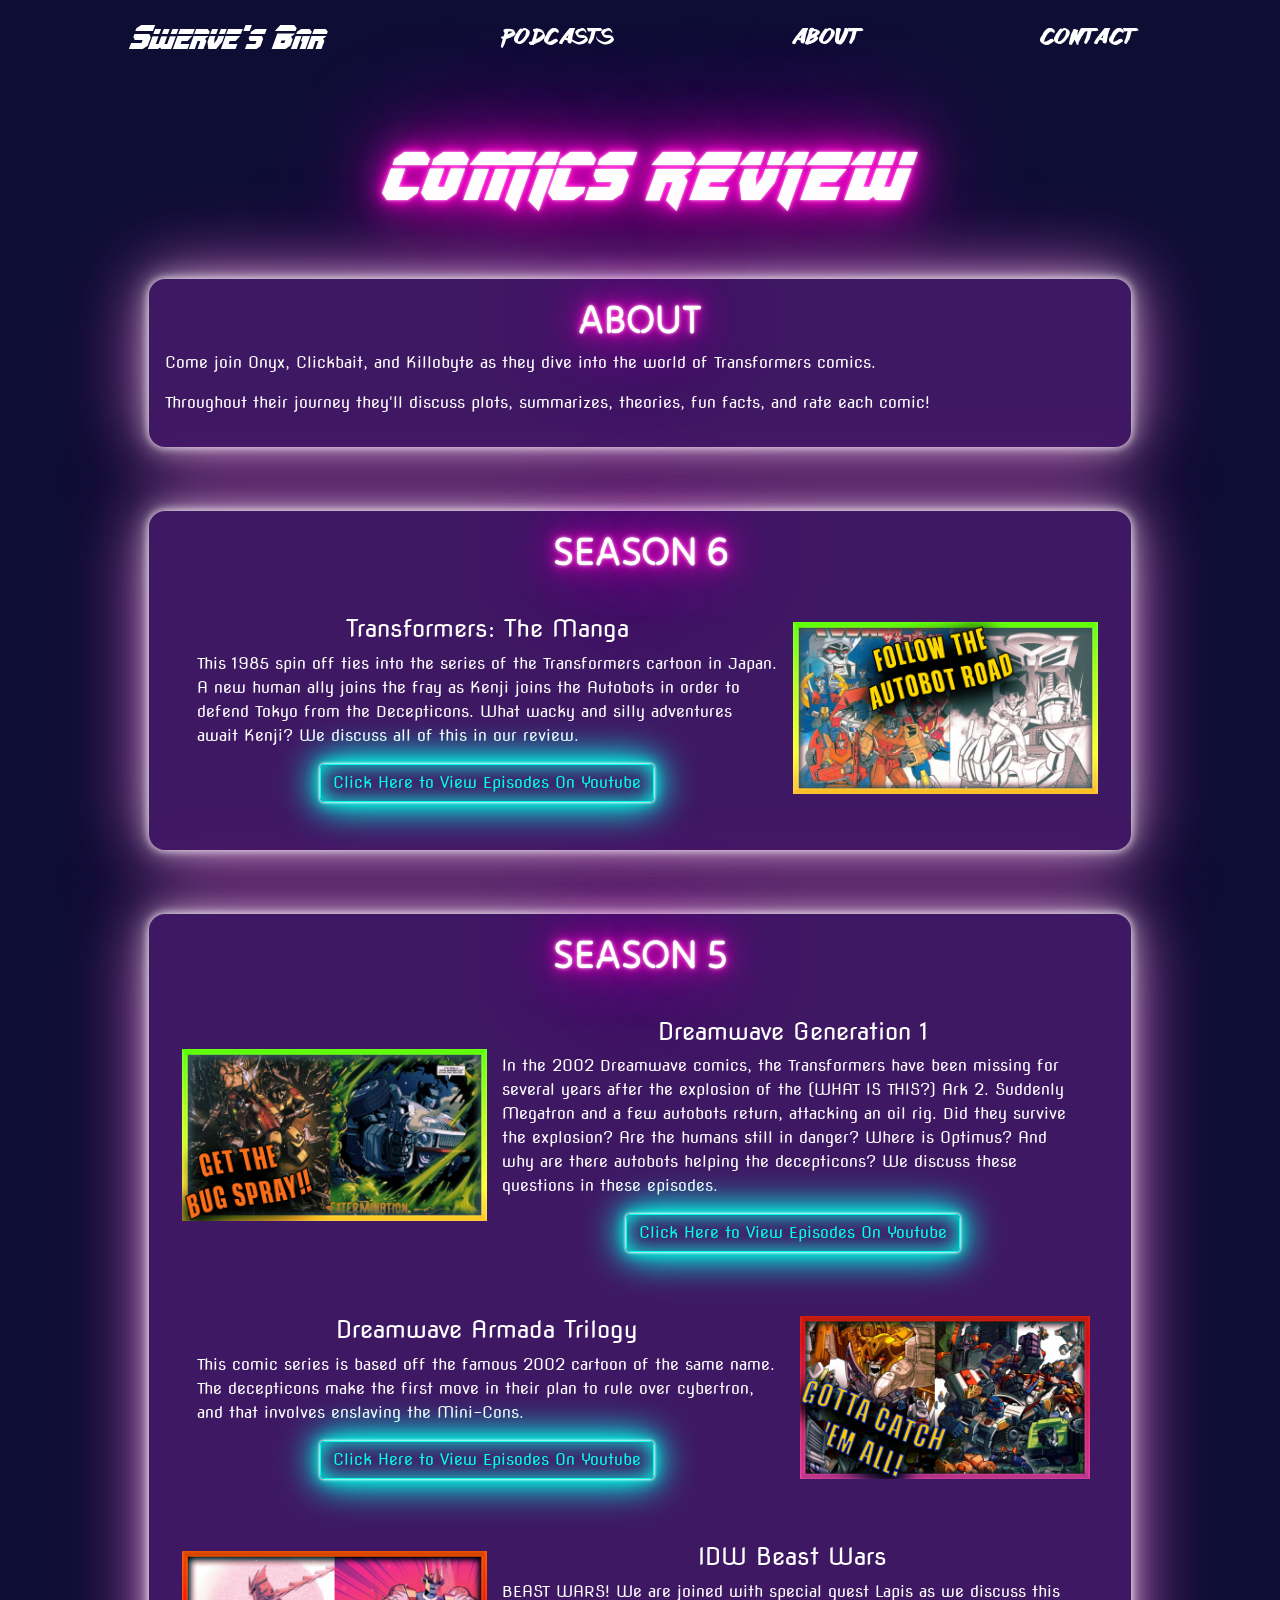
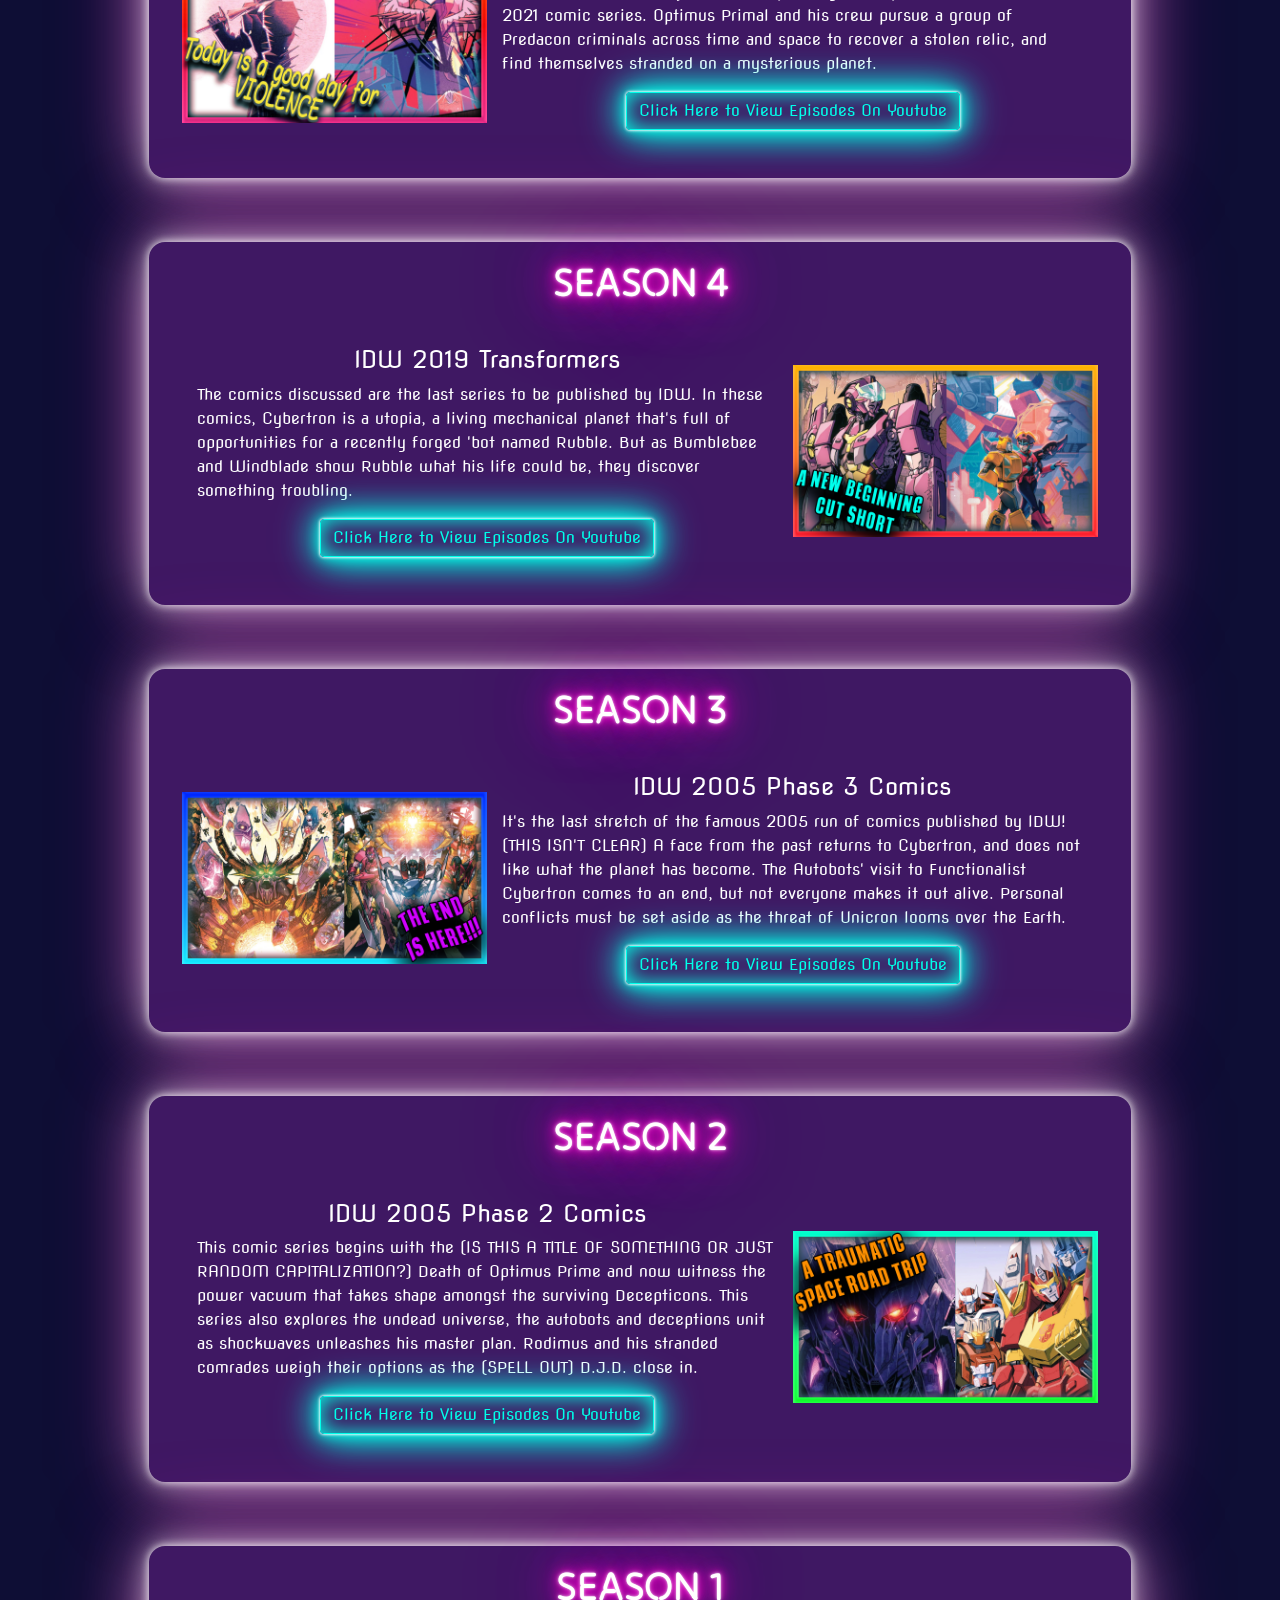
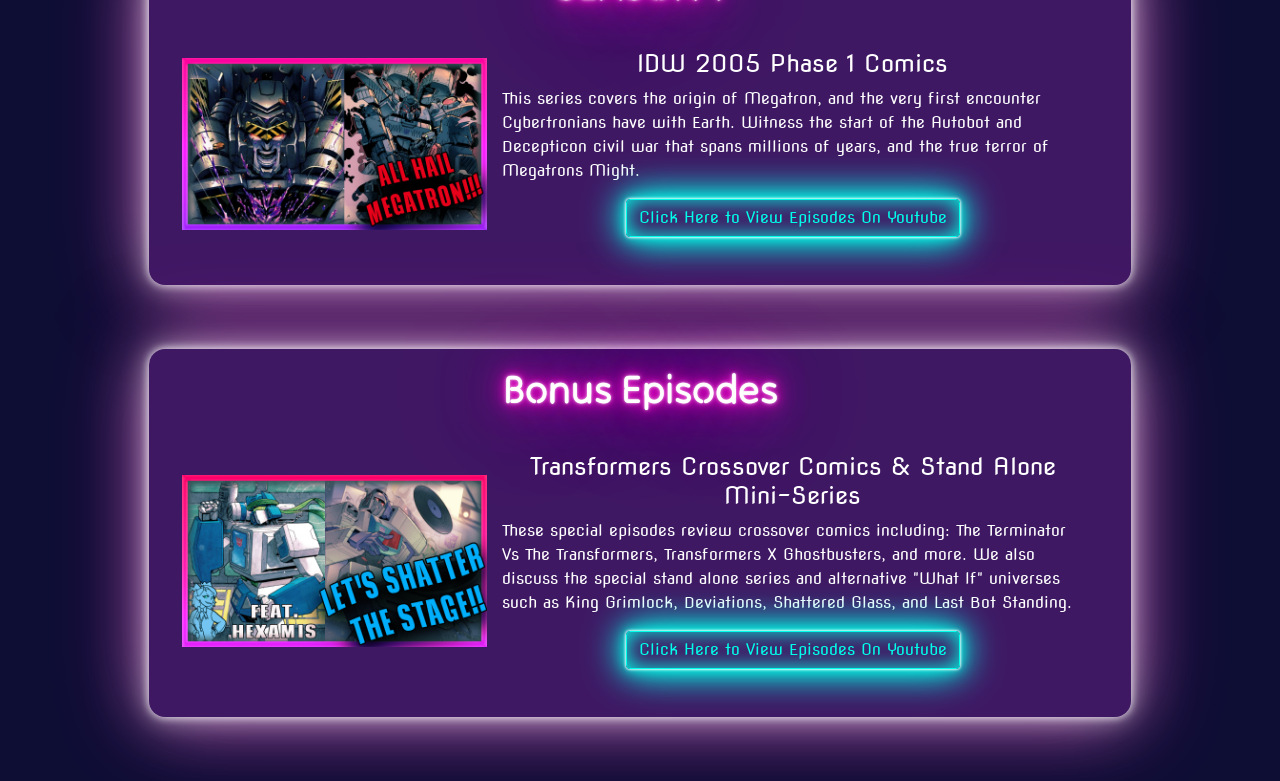
<file: css/podcasts/comics.html>
<!doctype html>
<html lang="en">
<head>
    <!-- Required meta tags -->
    <meta charset="utf-8">
    <meta name="viewport" content="width=device-width, initial-scale=1, shrink-to-fit=no">

    <!-- Google Fonts -->
    <link rel="preconnect" href="https://fonts.googleapis.com">
    <link rel="preconnect" href="https://fonts.gstatic.com" crossorigin>
    <link href="https://fonts.googleapis.com/css2?family=Nova+Flat&family=Orbitron&family=Tilt+Neon&display=swap" rel="stylesheet">
    
    <!-- Bootstrap CSS -->
    <link rel="stylesheet" href="https://cdn.jsdelivr.net/npm/bootstrap@4.4.1/dist/css/bootstrap.min.css" integrity="sha384-Vkoo8x4CGsO3+Hhxv8T/Q5PaXtkKtu6ug5TOeNV6gBiFeWPGFN9MuhOf23Q9Ifjh" crossorigin="anonymous">

    <link rel="stylesheet" type="text/css" href="../css/styles.css">
    <link rel="stylesheet" type="text/css" href="../css/podcasts/comics.css">

    <title>Swerve's Bar Podcasts</title>
</head>
<body>
    <nav class="navbar">
        <a href="../index.html" class="navbar-brand">
            Swerve's Bar
        </a>
        <a href="../podcasts.html" class="nav-item nav-link">
            PODCASTS
        </a>
        <a href="../about.html" class="nav-item nav-link">
            ABOUT
        </a>
        <a href="../contact.html" class="nav-item nav-link">
            CON<span class="kern">T</span>ACT
        </a>
    </nav>
    

    <h1 class="maintitle neonText-big">COMICS REVIEW</h1>
    <div class="container">
        <div class="row row-outer">
            <div class="col">
                <h2 class="section-header neonText-big">ABOUT</h2>
                    <p>Come join Onyx, Clickbait, and Killobyte as they dive into the world of Transformers comics.</p>
                    <p>Throughout their journey they'll discuss plots, summarizes, theories, fun facts, and rate each comic!</p>
            </div>
        </div>

        <div class="row row-outer">
            <div class="col">
                <h2 class="section-header neonText-big">SEASON 6</h2>
                <div class="row row-inner">

                    <div class="col-sm-8">
                        <h3>Transformers: The Manga</h3>
                        <p>This 1985 spin off ties into the series of the Transformers cartoon in Japan.
                            A new human ally joins the fray as Kenji joins the Autobots in order to defend Tokyo from the Decepticons. 
                            What wacky and silly adventures await Kenji?
                            We discuss all of this in our review.
                        </p>
                        <div class="subcenter">
                            <a href="" class="btn btn-outline-primary">
                                Click Here to View Episodes On Youtube
                            </a>
                        </div>
                        
                    </div>
                    <div id="season6" class="col-sm-4 thumbnail">
                    </div>
                </div>
            </div>
        </div>

        <div class="row row-outer">
            <div class="col">
                <h2 class="section-header neonText-big">SEASON 5</h2>

                <div class="row row-inner">
                    <div id="season5-1" class="col-sm-4 thumbnail">
                    </div>
                    <div class="col-sm-8">
                        <h3>Dreamwave Generation 1</h3>
                        <p>In the 2002 Dreamwave comics, the Transformers have been missing for several years after the explosion of the (WHAT IS THIS?) Ark 2. Suddenly Megatron and a few autobots return, 
                            attacking an oil rig. Did they survive the explosion? Are the humans still in danger? Where is Optimus? And why are there autobots helping the decepticons? 
                            We discuss these questions in these episodes.</p>
                        <div class="subcenter">
                            <a href="https://www.youtube.com/playlist?list=PLLmXgUDj_Nw8sIYe9Bv2Dc49lAMhW7LbW" target="_blank"class="btn btn-outline-primary">
                                Click Here to View Episodes On Youtube
                            </a>
                        </div>
                            
                    </div>
                </div>

                <div class="row row-inner">
                    <div class="col-sm-8">
                        <h3>Dreamwave Armada Trilogy</h3>
                        <p>This comic series is based off the famous 2002 cartoon of the same name. 
                            The decepticons make the first move in their plan to rule over cybertron, and that involves enslaving the Mini-Cons.</p>
                        
                        <div class="subcenter">
                            <a href="https://www.youtube.com/playlist?list=PLLmXgUDj_Nw-y8ZBL37z-bYb2Itep-6gn"target="_blank" class="btn btn-outline-primary">
                                Click Here to View Episodes On Youtube
                            </a>
                        </div>
                            
                    </div>
                    <div id="season5-2"class="col-sm-4 thumbnail">
                    </div>
                </div>

                <div class="row row-inner">
                    <div id="season5-3" class="col-sm-4 thumbnail">
                    </div>
                    <div class="col-sm-8">
                        <h3>IDW Beast Wars</h3>
                        <p>BEAST WARS! We are joined with special guest Lapis as we discuss this 2021 comic series.
                            Optimus Primal and his crew pursue a group of Predacon criminals across time and space to recover a stolen relic, and find themselves stranded on a mysterious planet.
                        </p>

                        <div class="subcenter">
                            <a href="https://www.youtube.com/playlist?list=PLLmXgUDj_Nw9lA13Lo8b23PEsx7kVqL7w"target="_blank" class="btn btn-outline-primary">
                                Click Here to View Episodes On Youtube
                            </a>
                        </div>
                        
                    </div>
                </div>
            </div>
        </div>

        <div class="row row-outer">
            <div class="col">
                <h2 class="section-header neonText-big">SEASON 4</h2>
                <div class="row row-inner">

                    <div class="col-sm-8">
                        <h3>IDW 2019 Transformers</h3>
                        <p>The comics discussed are the last series to be published by IDW.
                            In these comics, Cybertron is a utopia, a living mechanical planet that's full of opportunities for a recently forged 'bot named Rubble. 
                            But as Bumblebee and Windblade show Rubble what his life could be, they discover something troubling.
                        </p>
                        <div class="subcenter">
                            <a href="https://www.youtube.com/playlist?list=PLLmXgUDj_Nw8kD8QsU6LJKxTBZuA6RRss"target="_blank" class="btn btn-outline-primary">
                                Click Here to View Episodes On Youtube
                            </a>
                        </div>
                    </div>
                    <div id="season4" class="col-sm-4 thumbnail">

                    </div>
                </div>
            </div>
        </div>

        <div class="row row-outer">
            <div class="col">
                <h2 class="section-header neonText-big">SEASON 3</h2>
                <div class="row row-inner">
                    <div id="season3" class="col-sm-4 thumbnail">
                    </div>
                    <div class="col-sm-8">
                        <h3>IDW 2005 Phase 3 Comics</h3>
                        <p>It's the last stretch of the famous 2005 run of comics published by IDW!
                            (THIS ISN'T CLEAR) A face from the past returns to Cybertron, and does not like what the planet has become.
                            The Autobots' visit to Functionalist Cybertron comes to an end, but not everyone makes it out alive.
                            Personal conflicts must be set aside as the threat of Unicron looms over the Earth.    
                        </p>
                        <div class="subcenter">
                            <a href="https://www.youtube.com/playlist?list=PLLmXgUDj_Nw-3yxRG5jMf146Vf5mIYOp7"target="_blank" class="btn btn-outline-primary">
                                Click Here to View Episodes On Youtube
                            </a>
                        </div>
                        
                    </div>
                </div>
            </div>
        </div>

        <div class="row row-outer">
            <div class="col">
                <h2 class="section-header neonText-big">SEASON 2</h2>
                <div class="row row-inner">
                    <div class="col-sm-8">
                        <h3>IDW 2005 Phase 2 Comics</h3>
                        <p>This comic series begins with the (IS THIS A TITLE OF SOMETHING OR JUST RANDOM CAPITALIZATION?) Death of Optimus Prime and now witness the power vacuum that takes shape amongst the surviving Decepticons.
                           This series also explores the undead universe, the autobots and deceptions unit as shockwaves unleashes his master plan.
                           Rodimus and his stranded comrades weigh their options as the (SPELL OUT) D.J.D. close in.
                        </p>
                        <div class="subcenter">
                            <a href="https://www.youtube.com/playlist?list=PLLmXgUDj_Nw9q2A2PkSmqnDUY85ndRnp8" target="_blank"class="btn btn-outline-primary">
                                Click Here to View Episodes On Youtube
                            </a>
                        </div>
                        
                    </div>
                    <div id="season2" class="col-sm-4 thumbnail">
                    </div>
                </div>
            </div>
        </div>

        <div class="row row-outer">
            <div class="col">
                <h2 class="section-header neonText-big">SEASON 1</h2>
                <div class="row row-inner">
                    <div id="season1" class="col-sm-4 thumbnail">

                    </div>
                    <div class="col-sm-8">
                        <h3>IDW 2005 Phase 1 Comics</h3>
                        <p>This series covers the origin of Megatron, and the very first encounter Cybertronians have with Earth.
                           Witness the start of the Autobot and Decepticon civil war that spans millions of years, and the true terror of Megatrons Might.
                        </p>
                        <div class="subcenter">
                            <a href="https://www.youtube.com/playlist?list=PLLmXgUDj_Nw90LxOJylHV-fDUfydYPDJh"target="_blank" class="btn btn-outline-primary">
                                Click Here to View Episodes On Youtube
                            </a>
                        </div>
                    </div>
                </div>
            </div>
        </div>

        <div class="row row-outer">
            <div class="col">
                <h2 class="section-header neonText-big">Bonus Episodes</h2>
                <div class="row row-inner">
                    <div id="bonus" class="col-sm-4 thumbnail">
                    </div>
                    <div class="col-sm-8">
                        <h3>Transformers Crossover Comics & Stand Alone Mini-Series</h3>
                        <p>These special episodes review crossover comics including: The Terminator Vs The Transformers, Transformers X Ghostbusters, and more.
                            We also discuss the special stand alone series and alternative "What If" universes such as King Grimlock, Deviations, Shattered Glass, and Last Bot Standing.
                        </p>
                        <div class="subcenter">
                            <a href="" class="btn btn-outline-primary">
                                Click Here to View Episodes On Youtube
                            </a>
                        </div>
                    </div>
                </div>
            </div>
        </div>

        <!-- <div class="row row-outer">
            <div class="col">
                <h2 class="section-header neonText-big">SEASON N-1</h2>
                <div class="row row-inner">
                    <div class="col-sm-4">
                        <img src="" alt="img here">
                    </div>
                    <div class="col-sm-8">
                        <h3>Title of Comic Continuity Here</h3>
                        <p>asfgjmklaf;nkl</p>
                        <a href="" class="btn btn-outline-primary">
                            Episodes
                        </a>
                    </div>
                </div>
            </div>
        </div> -->

    </div>
</file>
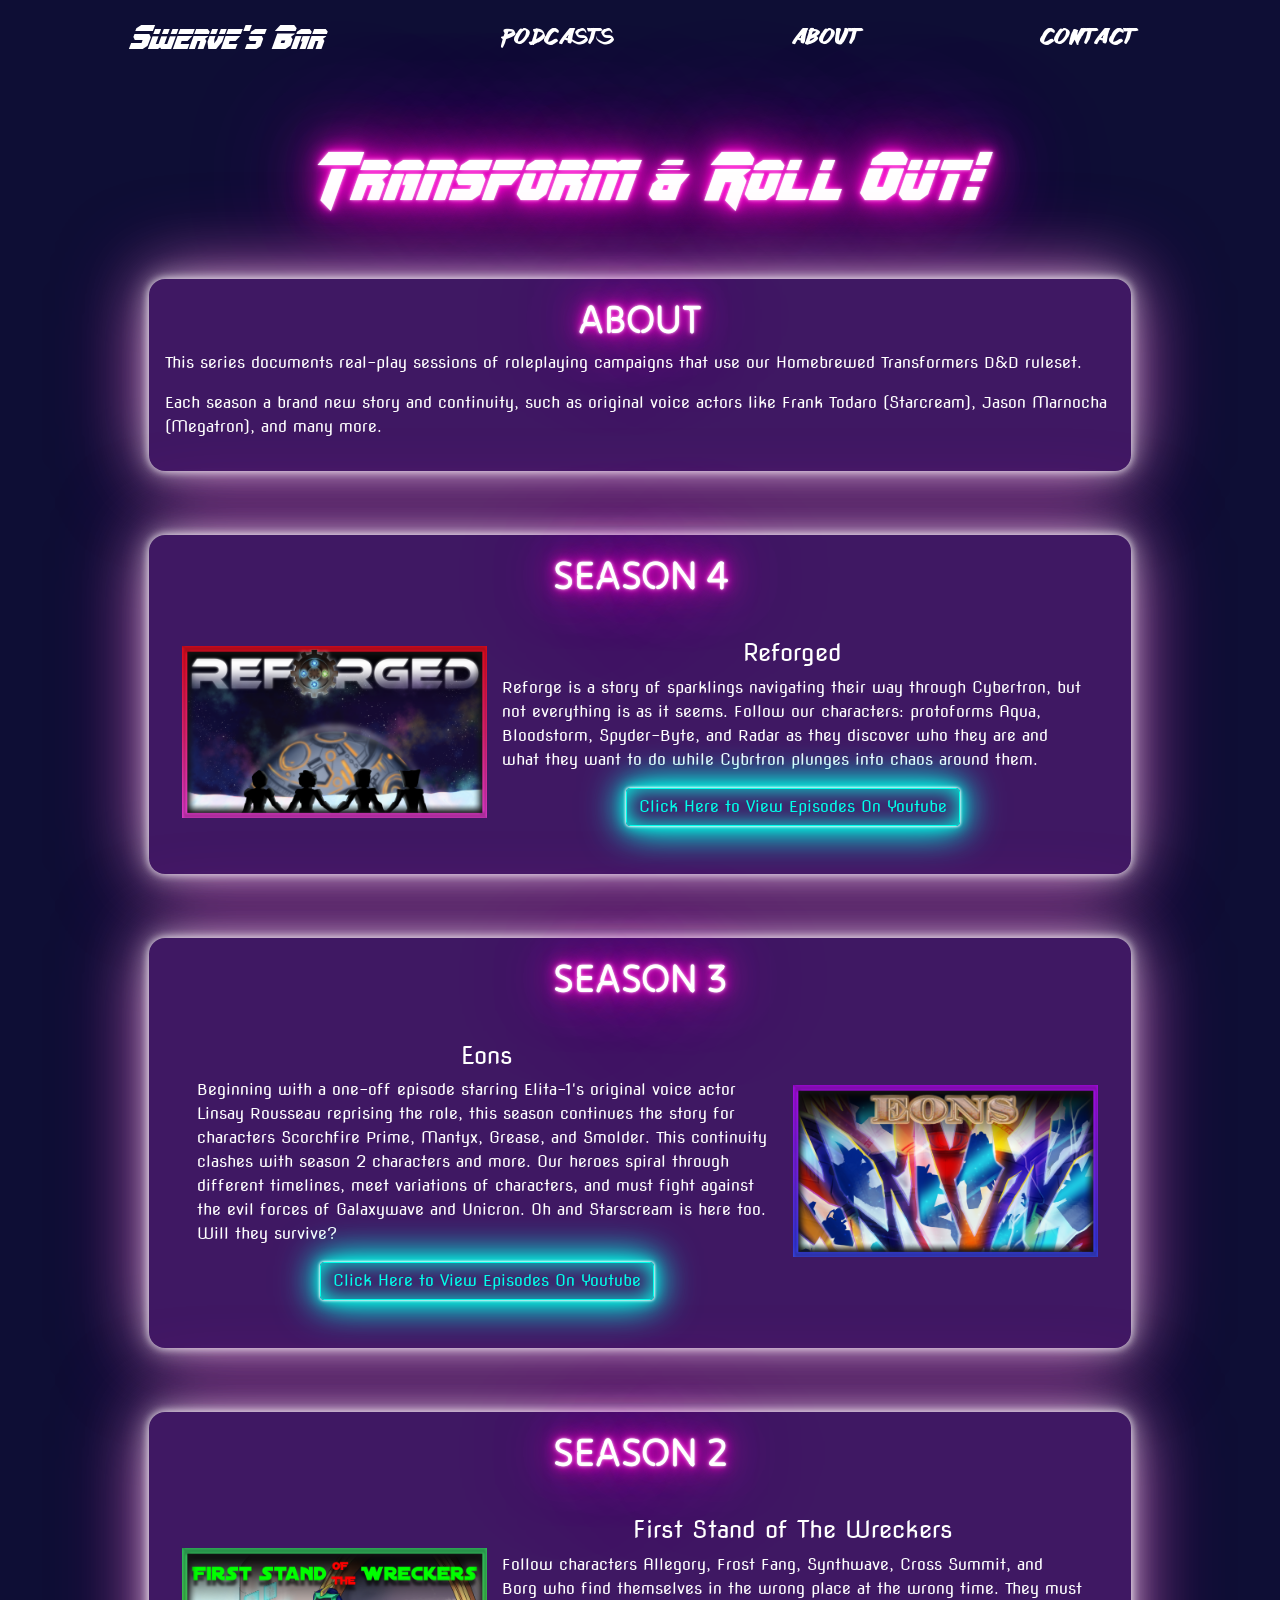
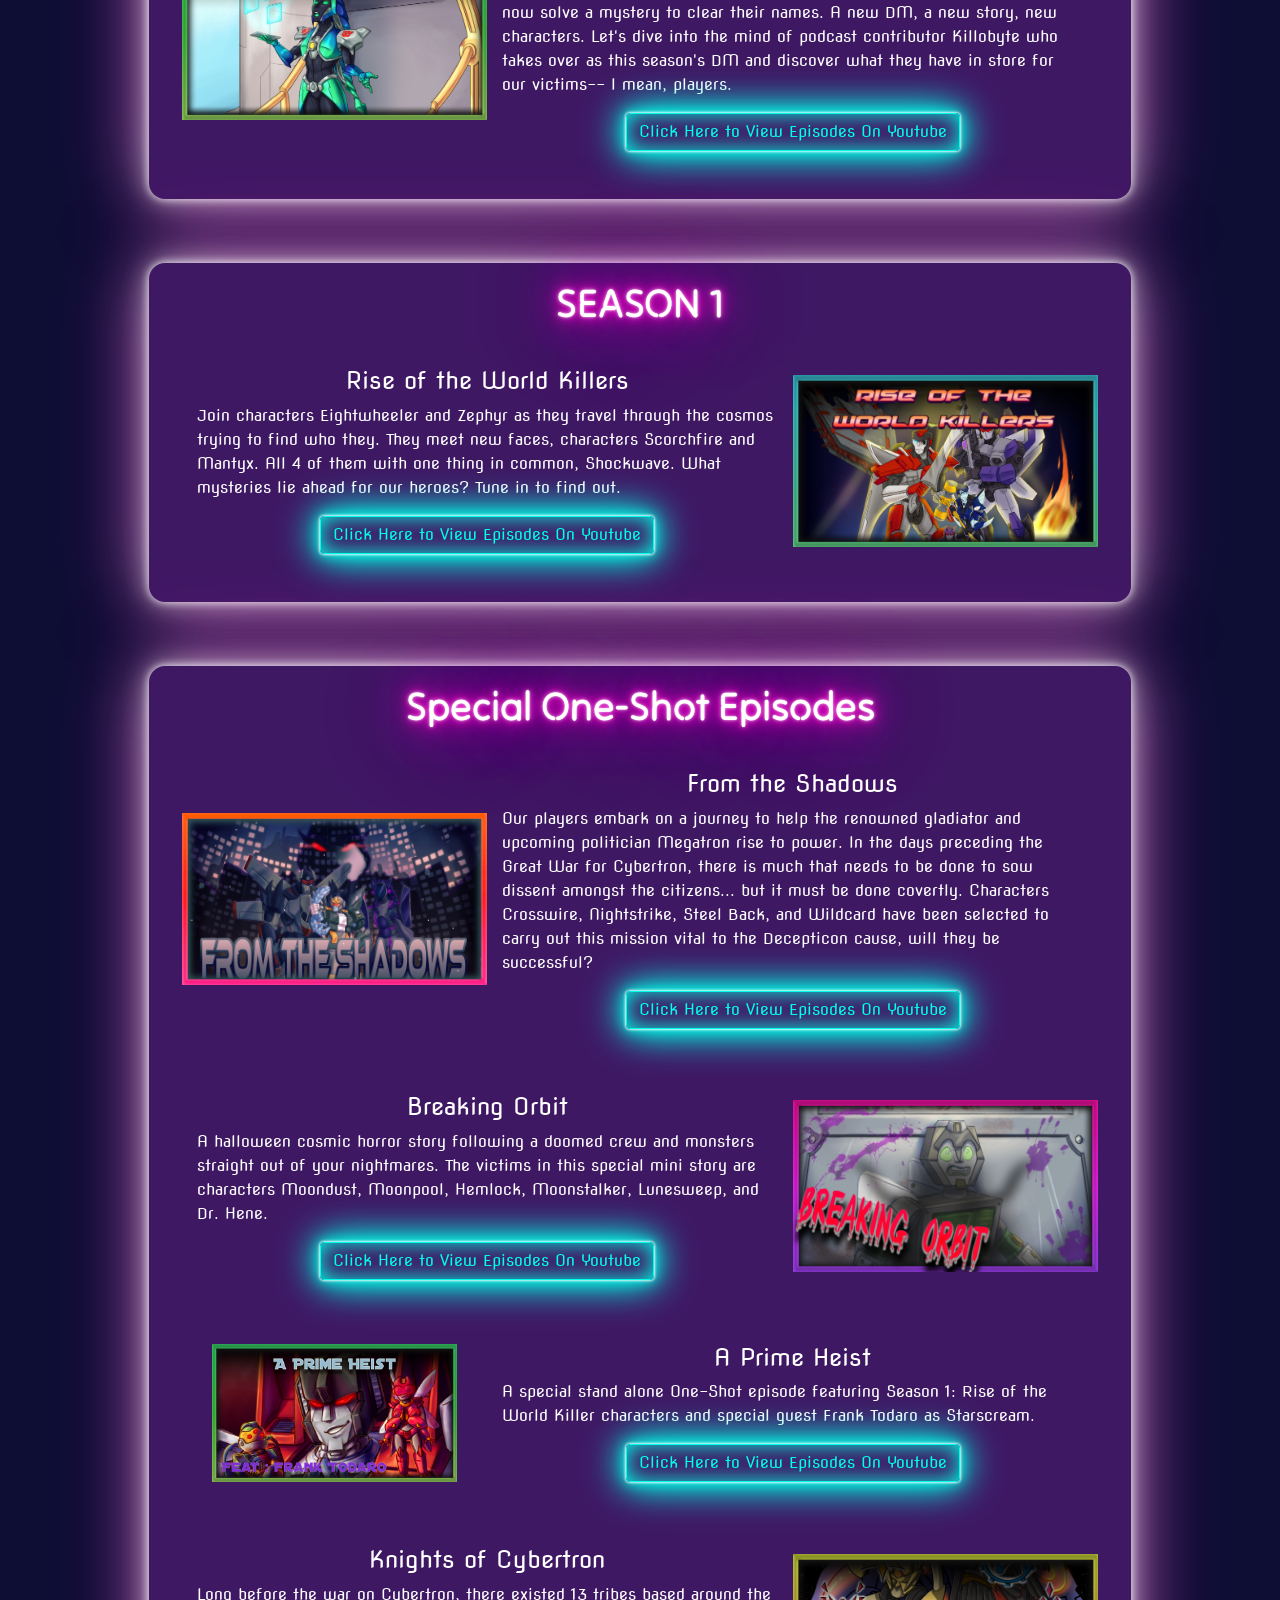
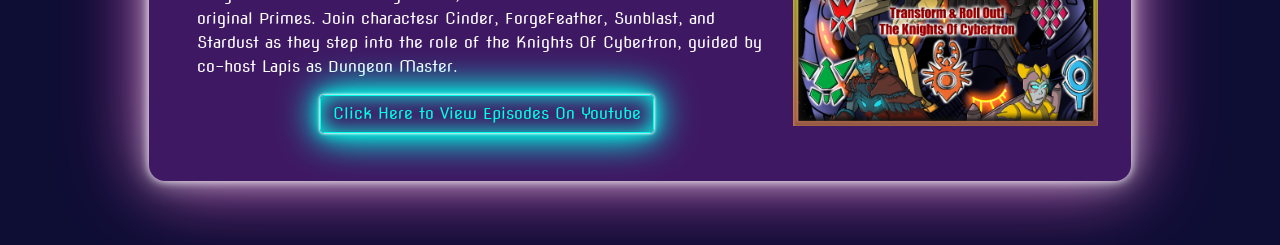
<file: css/podcasts/DnD.html>
<!doctype html>
<html lang="en">
<head>
    <!-- Required meta tags -->
    <meta charset="utf-8">
    <meta name="viewport" content="width=device-width, initial-scale=1, shrink-to-fit=no">

    <!-- Google Fonts -->
    <link rel="preconnect" href="https://fonts.googleapis.com">
    <link rel="preconnect" href="https://fonts.gstatic.com" crossorigin>
    <link href="https://fonts.googleapis.com/css2?family=Nova+Flat&family=Orbitron&family=Tilt+Neon&display=swap" rel="stylesheet">
    
    <!-- Bootstrap CSS -->
    <link rel="stylesheet" href="https://cdn.jsdelivr.net/npm/bootstrap@4.4.1/dist/css/bootstrap.min.css" integrity="sha384-Vkoo8x4CGsO3+Hhxv8T/Q5PaXtkKtu6ug5TOeNV6gBiFeWPGFN9MuhOf23Q9Ifjh" crossorigin="anonymous">

    <link rel="stylesheet" type="text/css" href="../css/styles.css">
    <link rel="stylesheet" type="text/css" href="../css/podcasts/dnd.css">

    <title>Swerve's Bar Podcasts</title>
</head>
<body>
    <nav class="navbar">
        <a href="../index.html" class="navbar-brand">
            Swerve's Bar
        </a>
        <a href="../podcasts.html" class="nav-item nav-link">
            PODCASTS
        </a>
        <a href="../about.html" class="nav-item nav-link">
            ABOUT
        </a>
        <a href="../contact.html" class="nav-item nav-link">
            CON<span class="kern">T</span>ACT
        </a>
    </nav>
    

    <h1 class="maintitle neonText-big">Transform & Roll Out!</h1>
    <div class="container">
        <div class="row row-outer">
            <div class="col">
                <h2 class="section-header neonText-big">ABOUT</h2>
                    <p>This series documents real-play sessions of roleplaying campaigns that use our Homebrewed Transformers D&D ruleset.</p>
                     <p>Each season a brand new story and continuity, such as original voice actors like Frank Todaro (Starcream), Jason Marnocha (Megatron), and many more.</p>
                        </div>
        </div>

        <div class="row row-outer">
            <div class="col">
                <h2 class="section-header neonText-big">SEASON 4</h2>
                <div  class="row row-inner">
                    <div id="season4" class="col-sm-4 thumbnail">
                        
                    </div>
                    <div class="col-sm-8">
                        <h3>Reforged</h3>
                        <p>Reforge is a story of sparklings navigating their way through Cybertron, but not everything is as it seems.
                        Follow our characters: protoforms Aqua, Bloodstorm, Spyder-Byte, and Radar as they discover who they are and what they want to do while Cybrtron plunges into chaos around them.
                        </p>
                        <div class="subcenter">
                            <a href="https://youtube.com/playlist?list=PL8pCmvh9XsT1uJSIO9ucxtZTZLat2GgZL&si=IwiMaRFo8HkK_Lrj" target="_blank"class="btn btn-outline-primary">
                            Click Here to View Episodes On Youtube
                            </a>
                        </div>
                        
                    </div>
                </div>
            </div>
        </div>

        <div class="row row-outer">
            <div class="col">
                <h2 class="section-header neonText-big">SEASON 3</h2>
                <div class="row row-inner">
                    <div class="col-sm-8">
                        <h3>Eons</h3>
                        <p>Beginning with a one-off episode starring Elita-1's original voice actor Linsay Rousseau reprising the role, this season continues the story for characters Scorchfire Prime, Mantyx, Grease, and Smolder.
                            This continuity clashes with season 2 characters and more. Our heroes spiral through different timelines, meet variations of characters, and must
                            fight against the evil forces of Galaxywave and Unicron. Oh and Starscream is here too. Will they survive?
                        </p>
                        <div class="subcenter">
                            <a href="https://www.youtube.com/playlist?list=PLLmXgUDj_Nw-sDjaBEXdZj4gwTWLtR5C9"target="_blank" class="btn btn-outline-primary">
                                Click Here to View Episodes On Youtube
                            </a>
                        </div>
                    </div>
                    <div id="season3" class="col-sm-4 thumbnail">
                    </div>
                </div>
            </div>
        </div>

        <div class="row row-outer">
            <div class="col">
                <h2 class="section-header neonText-big">SEASON 2</h2>
                <div class="row row-inner">
                    <div id="season2" class="col-sm-4 thumbnail">
                    </div>
                    <div class="col-sm-8">
                        <h3>First Stand of The Wreckers</h3>
                        <p>Follow characters Allegory, Frost Fang, Synthwave, Cross Summit, and Borg who find themselves in the wrong place at the wrong time. They must now solve a mystery to clear their names. 
                            A new DM, a new story, new characters. Let's dive into the mind of podcast contributor Killobyte who takes over as this season's DM and discover what they have in store for our victims-- I mean, players.
                        </p>
                        <div class="subcenter">
                            <a href="https://www.youtube.com/playlist?list=PLLmXgUDj_Nw_f2G4WzDAG9oGKVEbx-pkB"target="_blank" class="btn btn-outline-primary">
                                Click Here to View Episodes On Youtube
                            </a>
                        </div>
                    </div>
                </div>
            </div>
        </div>

        <div class="row row-outer">
            <div class="col">
                <h2 class="section-header neonText-big">SEASON 1</h2>
                <div class="row row-inner">
                    <div class="col-sm-8">
                        <h3>Rise of the World Killers</h3>
                        <p>Join characters Eightwheeler and Zephyr as they travel through the cosmos trying to find who they. They meet new faces, characters Scorchfire and Mantyx. All 4 of them with one thing in common, Shockwave. 
                            What mysteries lie ahead for our heroes? Tune in to find out. </p>
                        <div class="subcenter">
                            <a href="https://www.youtube.com/playlist?list=PLLmXgUDj_Nw_yW3GwbyAjmU4yxLXN2G6m"target="_blank" class="btn btn-outline-primary">
                                Click Here to View Episodes On Youtube
                            </a>
                        </div>
                    </div>
                    <div id="season1" class="col-sm-4 thumbnail">

                    </div>
                </div>
            </div>
        </div>

        <div class="row row-outer">
            <div class="col">
                <h2 class="section-header neonText-big">Special One-Shot Episodes</h2>

                <div class="row row-inner">
                    <div id="oneshot4" class="col-sm-4 thumbnail">
                    </div>
                    <div class="col-sm-8">
                        <h3>From the Shadows</h3>
                        <p>Our players embark on a journey to help the renowned gladiator and upcoming politician Megatron rise to power. 
                            In the days preceding the Great War for Cybertron, there is much that needs to be done to sow dissent amongst the citizens... but it must be done covertly. 
                            Characters Crosswire, Nightstrike, Steel Back, and Wildcard have been selected to carry out this mission vital to the Decepticon cause, will they be successful?</p>
                        <div class="subcenter">
                            <a href="" class="btn btn-outline-primary">
                                Click Here to View Episodes On Youtube
                            </a>
                        </div>
                            
                    </div>
                </div>

                <div class="row row-inner">
                    <div class="col-sm-8">
                        <h3>Breaking Orbit</h3>
                        <p>A halloween cosmic horror story following a doomed crew and monsters straight out of your nightmares.
                            The victims in this special mini story are characters Moondust, Moonpool, Hemlock, Moonstalker, Lunesweep, and Dr. Hene.
                        </p>
                        <div class="subcenter">
                            <a href="" class="btn btn-outline-primary">
                                Click Here to View Episodes On Youtube
                            </a>
                        </div>
                        
                    </div>
                    <div id="oneshot3" class="col-sm-4 thumbnail">
                    </div>
                </div>

                <div class="row row-inner">
                    <div id="oneshot2" class="col-sm-4 thumbnail">
                    </div>
                    <div class="col-sm-8">
                        <h3>A Prime Heist</h3>
                        <p>A special stand alone One-Shot episode featuring Season 1: Rise of the World Killer characters and special guest Frank Todaro as Starscream.</p>
                        <div class="subcenter">
                            <a href="https://www.youtube.com/playlist?list=PLLmXgUDj_Nw-uMx7yfLqn7_tX_uGI9dD7"target="_blank" class="btn btn-outline-primary">
                                Click Here to View Episodes On Youtube
                            </a>
                        </div>
                    </div>
                </div>

                <div class="row row-inner">
                    <div class="col-sm-8">
                        <h3>Knights of Cybertron</h3>
                        <p>Long before the war on Cybertron, there existed 13 tribes based around the original Primes. 
                            Join charactesr Cinder, ForgeFeather, Sunblast, and Stardust as they step into the role of the Knights Of Cybertron, guided by co-host Lapis as Dungeon Master.  </p>
                        <div class="subcenter">
                            <a href="https://www.youtube.com/playlist?list=PLLmXgUDj_Nw-7vI4TjV-9luQorzdecsw-"target="_blank" class="btn btn-outline-primary">
                                Click Here to View Episodes On Youtube
                            </a>
                        </div>
                    </div>
                    <div id="oneshot1" class="col-sm-4 thumbnail">
                    </div>
                </div>

            </div>
        </div>

        <!-- <div class="row row-outer">
            <div class="col">
                <h2 class="section-header neonText-big">SEASON N-1</h2>
                <div class="row row-inner">
                    <div class="col-sm-4">
                        <img src="" alt="img here">
                    </div>
                    <div class="col-sm-8">
                        <h3>Title of Comic Continuity Here</h3>
                        <p>asfgjmklaf;nkl</p>
                        <a href="" class="btn btn-outline-primary">
                            Episodes
                        </a>
                    </div>
                </div>
            </div>
        </div> -->

    </div>
</file>
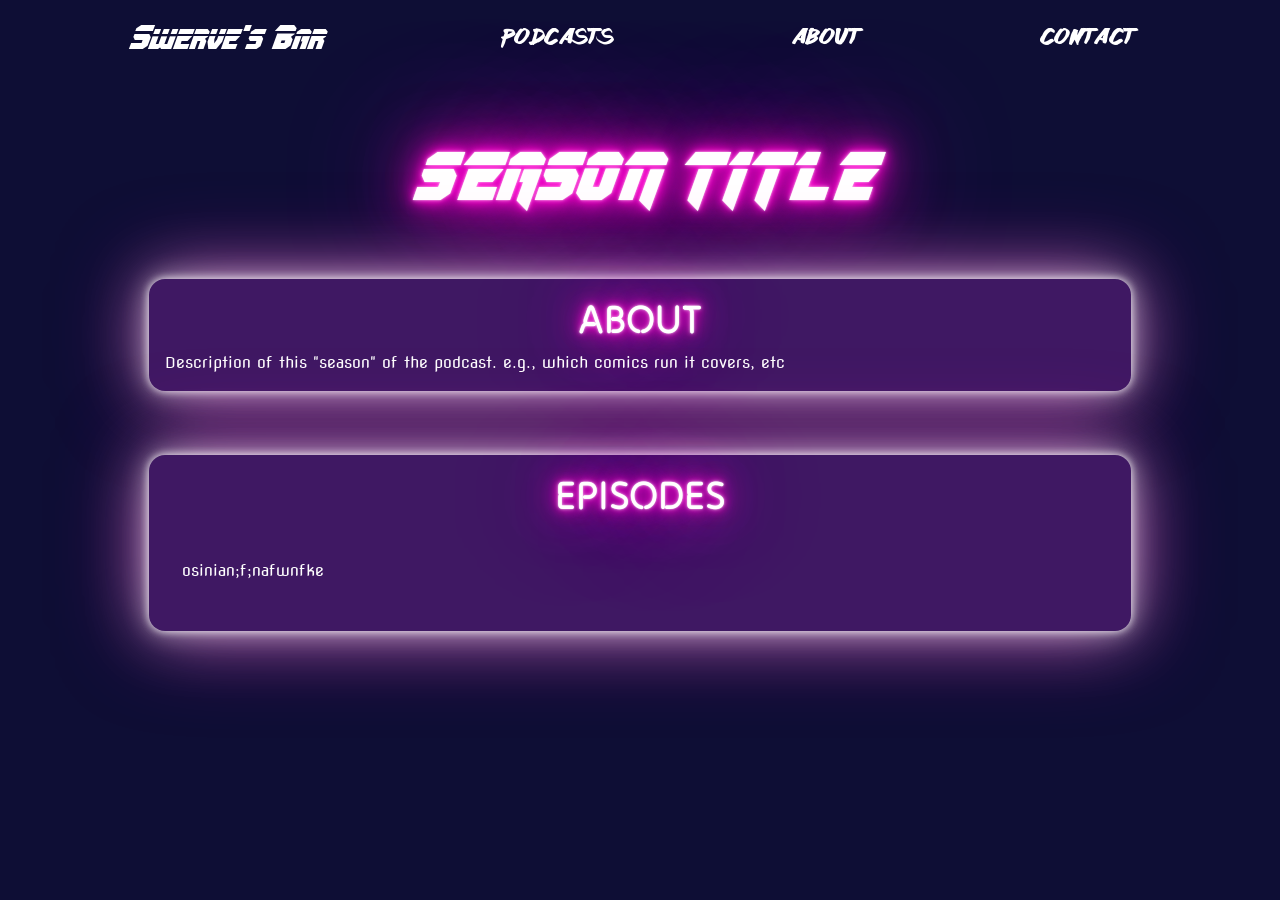
<file: podcasts/comics/season.html>
<!doctype html>
<html lang="en">
<head>
    <!-- Required meta tags -->
    <meta charset="utf-8">
    <meta name="viewport" content="width=device-width, initial-scale=1, shrink-to-fit=no">

    <!-- Google Fonts -->
    <link rel="preconnect" href="https://fonts.googleapis.com">
    <link rel="preconnect" href="https://fonts.gstatic.com" crossorigin>
    <link href="https://fonts.googleapis.com/css2?family=Nova+Flat&family=Orbitron&family=Tilt+Neon&display=swap" rel="stylesheet">
    
    <!-- Bootstrap CSS -->
    <link rel="stylesheet" href="https://cdn.jsdelivr.net/npm/bootstrap@4.4.1/dist/css/bootstrap.min.css" integrity="sha384-Vkoo8x4CGsO3+Hhxv8T/Q5PaXtkKtu6ug5TOeNV6gBiFeWPGFN9MuhOf23Q9Ifjh" crossorigin="anonymous">

    <link rel="stylesheet" type="text/css" href="../../css/styles.css">

    <title>Swerve's Bar Podcasts</title>
</head>
<body>
    <nav class="navbar">
        <a href="index.html" class="navbar-brand">
            Swerve's Bar
        </a>
        <a href="podcasts.html" class="nav-item nav-link">
            PODCASTS
        </a>
        <a href="about.html" class="nav-item nav-link">
            ABOUT
        </a>
        <a href="contact.html" class="nav-item nav-link">
            CON<span class="kern">T</span>ACT
        </a>
    </nav>
    <h1 class="maintitle neonText-big">SEASON TITLE</h1>
    <div class="container">
        <div class="row row-outer">
            <div class="col">
                <h2 class="section-header neonText-big">ABOUT</h2>
                Description of this "season" of the podcast.
                e.g., which comics run it covers, etc
            </div>
        </div>

        <div class="row row-outer">
            <div class="col">
                <h2 class="section-header neonText-big">EPISODES</h2>
                <div class="row row-inner">
                    osinian;f;nafwnfke
                </div>
            </div>
        </div>
    </div>
</file>
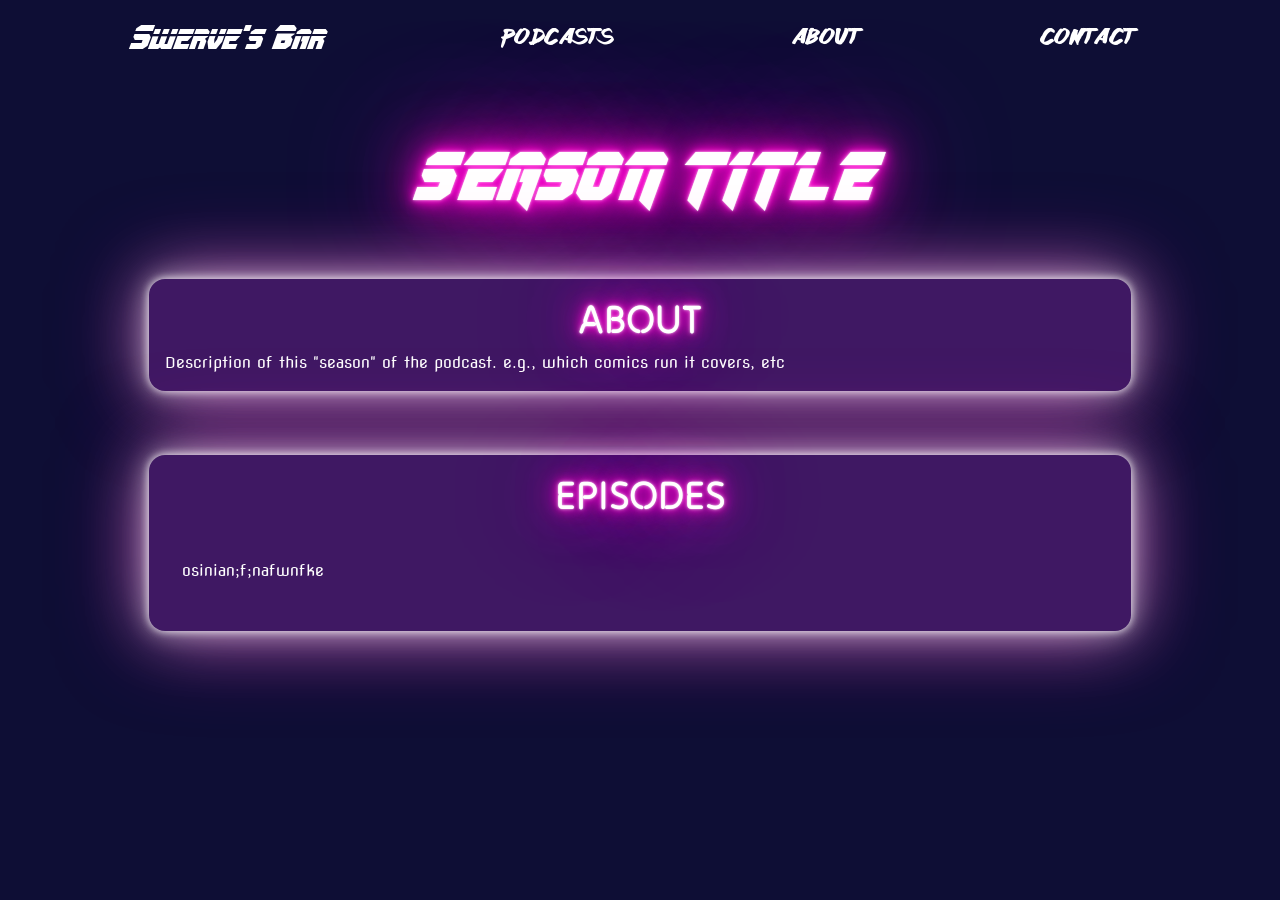
<file: podcasts/DnD/season.html>
<!doctype html>
<html lang="en">
<head>
    <!-- Required meta tags -->
    <meta charset="utf-8">
    <meta name="viewport" content="width=device-width, initial-scale=1, shrink-to-fit=no">

    <!-- Google Fonts -->
    <link rel="preconnect" href="https://fonts.googleapis.com">
    <link rel="preconnect" href="https://fonts.gstatic.com" crossorigin>
    <link href="https://fonts.googleapis.com/css2?family=Nova+Flat&family=Orbitron&family=Tilt+Neon&display=swap" rel="stylesheet">
    
    <!-- Bootstrap CSS -->
    <link rel="stylesheet" href="https://cdn.jsdelivr.net/npm/bootstrap@4.4.1/dist/css/bootstrap.min.css" integrity="sha384-Vkoo8x4CGsO3+Hhxv8T/Q5PaXtkKtu6ug5TOeNV6gBiFeWPGFN9MuhOf23Q9Ifjh" crossorigin="anonymous">

    <link rel="stylesheet" type="text/css" href="../../css/styles.css">

    <title>Swerve's Bar Podcasts</title>
</head>
<body>
    <nav class="navbar">
        <a href="index.html" class="navbar-brand">
            Swerve's Bar
        </a>
        <a href="podcasts.html" class="nav-item nav-link">
            PODCASTS
        </a>
        <a href="about.html" class="nav-item nav-link">
            ABOUT
        </a>
        <a href="contact.html" class="nav-item nav-link">
            CON<span class="kern">T</span>ACT
        </a>
    </nav>
    
    <h1 class="maintitle neonText-big">SEASON TITLE</h1>
    <div class="container">
        <div class="row row-outer">
            <div class="col">
                <h2 class="section-header neonText-big">ABOUT</h2>
                Description of this "season" of the podcast.
                e.g., which comics run it covers, etc
            </div>
        </div>

        <div class="row row-outer">
            <div class="col">
                <h2 class="section-header neonText-big">EPISODES</h2>
                <div class="row row-inner">
                    osinian;f;nafwnfke
                </div>
            </div>
        </div>
    </div>
</file>
<file: css/styles.css>
/* FONT RULES */
@font-face {
    font-family: "OmegaForce-Laser";
    src: url("../font/omegaforce/omegaforcelaser1_3.ttf");
}
@font-face {
    font-family: "OmegaForce-Laser-Ital";
    src: url("../font/omegaforce/omegaforcelaserital1_3.ttf");
}

@font-face{
    font-family: "OmegaForce-Halftone";
    src: url("../font/omegaforce/omegaforcehalf1_3.ttf");
}
@font-face{
    font-family: "OmegaForce-Halftone-Ital";
    src: url("../font/omegaforce/omegaforcehalfital1_3.ttf");
}
@font-face{
    font-family: "Lazer84";
    src: url("../font/summer85/summer85.ttf")
}

@keyframes pulsate {
    100% {
      /* Larger blur radius */
      box-shadow: 0 0 .5rem #FFFFFF,
                  0 0 .5rem #FFFFFF,
                  0 0 4rem #FF00D0;
    }
    0% {
      /* Smaller blur radius */
      box-shadow: 0 0 .2rem #FFFFFF,
                  0 0 .2rem #FFFFFF,
                  0 0 2rem #FF00D0;
    }
}

.nova-flat-regular {
    font-family: "Nova Flat", system-ui;
    font-weight: 400;
    font-style: normal;
}
  
.orbitron {
    font-family: "Orbitron", sans-serif;
    font-optical-sizing: auto;
    font-weight: 400;
    font-style: normal;
}

.tilt-neon{
    font-family: "Tilt Neon", sans-serif;
    font-optical-sizing: auto;
    font-weight: 400;
    font-style: normal;
    font-variation-settings:
      "XROT" 0,
      "YROT" 0;
  }

body{
    background-color: #0E0E35;
    font-family: "Nova Flat";
}

/* This was for the line flanking either side of the header. It doesn't work quite right.
.section-header:before,
.section-header:after {
    background-color: #FFFFFF;
    content: "";
    display: inline-block;
    height: 1px;
    position: relative;
    vertical-align: middle;
    width: 40%;
}
.section-header:before {
    right: 0.5em;
    margin-left: -50%;
}
.section-header:after {
    left: 0.5em;
    margin-right: -50%;
} */

footer {
    text-align: center;
}

.navbar {
    padding-left: 10%;
    padding-right: 10%;
}

.navbar-brand {
    font-size: 2em;
}

.nav-item {
    font-size: 1.5em;
}

.navbar>a {
    color: #FFFFFF;
}

.navbar>a:hover {
    color:#FFFFFF;
    text-shadow:
        0 0 7px #FFFFFF,
        0 0 10px #FFFFFF,
        0 0 21px #FFFFFF;

}

.col {
    background-color: #3f1863;
    color: #FFFFFF;
    border-radius: 1rem;
    padding: 1em;
    box-shadow: 0 0 .5rem #FFFFFF80,
                0 0 .5rem #FFFFFF80,
                0 0 4rem #FFFFFF80,
                0 0 1.6rem #FFFFFF80,
                0 0 5.6rem #FF00D080;
    animation: pulsate 5s ease-in-out infinite alternate;
}

.navbar-brand{
    font-family: "OmegaForce-Laser-Ital";
}

.nav-item{
    font-family: "Lazer84";
}

.btn,
.btn-primary-outline {
    color: #00FFEA !important;
    border-color: #00FFEA !important;
    box-shadow: 0 0 .2rem #FFFFFF, 
                0 0 .2rem #FFFFFF, 
                0 0 2rem #00FFEA, 
                0 0 0.8rem #00FFEA, 
                0 0 2.8rem #00FFEA, 
                inset 0 0 1.3rem #00FFE6
                !important;
}

.btn:hover,
.btn-primary-outline:hover, 
.btn-primary-outline:focus, 
.btn-primary-outline:active, 
.btn-primary-outline.active, 
.open>.dropdown-toggle.btn-primary-outline {
    color: #FFFFFF !important;
    background-color: #00EAFF !important;
}


.kern {
    letter-spacing: -0.2rem;
  }

.row-outer {
    margin: 4em;
}
.row-inner {
    padding: 2rem;
}

.title {
    padding: 10em;
    text-align:center;
    background-image: url("../img/Season4Logo.png");
    background-size: cover;
    background-blend-mode: overlay;
}

img {
   width: 400px;
   height: 200px;
}

.section-header {
    font-family:"Tilt Neon";
    text-align:center;
}

.maintitle {
  text-align: center;
  font-family: "OmegaForce-Laser-Ital";
  font-size: 4em;
  color:#FFFFFF;
  margin-left: 10%;
  margin-right: 10%;
  margin-top: 5%;
  margin-bottom: 5%;
}

.subtitle {
    text-align: center;
    font-family: "Lazer84";
    position: relative;
    left: 1.8em;
    top: -1em;
    color: #FF00D0;
    font-size: 3em;

}

.neonText-big {
    text-shadow:
    0 0 1px #FFFFFF80,
    0 0 2px #FFFFFF80,
    0 0 4px #FFFFFF80,
    0 0 8px #FF00D0,
    0 0 16px #FF00D0,
    0 0 32px #FF00D0,
    0 0 64px #FF00D0,
    0 0 128px #FF00D0;
}

.neonText-small {
    text-shadow:
    0 0 7px #FFFFFF,
    0 0 10px #FFFFFF,
    0 0 21px #FFFFFF;
}

.desc {
    position: relative;
    top:-2em;
}

h2 {
    font-size: 2.5rem;
}

h3 {
    font-size: 1.5rem;
    text-align:center;
}

.subcenter {
    text-align: center;
}

.thumbnail {
    background-position: 50% 50%;
    background-repeat: no-repeat;
    background-size: contain;
}
</file>
<file: css/index.css>
#swervesbardesc {
    background-image: url("../img/TF The Manga Vol 1 Part 1 Youtube Thumbnail Youtube Thumbnail.png");
}

#transformrolloutdesc {
    background-image: url("../img/ReforgedDnD.png");
}
</file>
<file: css/css/styles.css>
/* FONT RULES */
@font-face {
    font-family: "OmegaForce-Laser";
    src: url("../font/omegaforce/omegaforcelaser1_3.ttf");
}
@font-face {
    font-family: "OmegaForce-Laser-Ital";
    src: url("../font/omegaforce/omegaforcelaserital1_3.ttf");
}

@font-face{
    font-family: "OmegaForce-Halftone";
    src: url("../font/omegaforce/omegaforcehalf1_3.ttf");
}
@font-face{
    font-family: "OmegaForce-Halftone-Ital";
    src: url("../font/omegaforce/omegaforcehalfital1_3.ttf");
}
@font-face{
    font-family: "Lazer84";
    src: url("../font/summer85/summer85.ttf")
}

@keyframes pulsate {
    100% {
      /* Larger blur radius */
      box-shadow: 0 0 .5rem #FFFFFF,
                  0 0 .5rem #FFFFFF,
                  0 0 4rem #FF00D0;
    }
    0% {
      /* Smaller blur radius */
      box-shadow: 0 0 .2rem #FFFFFF,
                  0 0 .2rem #FFFFFF,
                  0 0 2rem #FF00D0;
    }
}

.nova-flat-regular {
    font-family: "Nova Flat", system-ui;
    font-weight: 400;
    font-style: normal;
}
  
.orbitron {
    font-family: "Orbitron", sans-serif;
    font-optical-sizing: auto;
    font-weight: 400;
    font-style: normal;
}

.tilt-neon{
    font-family: "Tilt Neon", sans-serif;
    font-optical-sizing: auto;
    font-weight: 400;
    font-style: normal;
    font-variation-settings:
      "XROT" 0,
      "YROT" 0;
  }

body{
    background-color: #0E0E35;
    font-family: "Nova Flat";
}

/* This was for the line flanking either side of the header. It doesn't work quite right.
.section-header:before,
.section-header:after {
    background-color: #FFFFFF;
    content: "";
    display: inline-block;
    height: 1px;
    position: relative;
    vertical-align: middle;
    width: 40%;
}
.section-header:before {
    right: 0.5em;
    margin-left: -50%;
}
.section-header:after {
    left: 0.5em;
    margin-right: -50%;
} */

footer {
    text-align: center;
}

.navbar {
    padding-left: 10%;
    padding-right: 10%;
}

.navbar-brand {
    font-size: 2em;
}

.nav-item {
    font-size: 1.5em;
}

.navbar>a {
    color: #FFFFFF;
}

.navbar>a:hover {
    color:#FFFFFF;
    text-shadow:
        0 0 7px #FFFFFF,
        0 0 10px #FFFFFF,
        0 0 21px #FFFFFF;

}

.col {
    background-color: #3f1863;
    color: #FFFFFF;
    border-radius: 1rem;
    padding: 1em;
    box-shadow: 0 0 .5rem #FFFFFF80,
                0 0 .5rem #FFFFFF80,
                0 0 4rem #FFFFFF80,
                0 0 1.6rem #FFFFFF80,
                0 0 5.6rem #FF00D080;
    animation: pulsate 5s ease-in-out infinite alternate;
}

.navbar-brand{
    font-family: "OmegaForce-Laser-Ital";
}

.nav-item{
    font-family: "Lazer84";
}

.btn,
.btn-primary-outline {
    color: #00FFEA !important;
    border-color: #00FFEA !important;
    box-shadow: 0 0 .2rem #FFFFFF, 
                0 0 .2rem #FFFFFF, 
                0 0 2rem #00FFEA, 
                0 0 0.8rem #00FFEA, 
                0 0 2.8rem #00FFEA, 
                inset 0 0 1.3rem #00FFE6
                !important;
}

.btn:hover,
.btn-primary-outline:hover, 
.btn-primary-outline:focus, 
.btn-primary-outline:active, 
.btn-primary-outline.active, 
.open>.dropdown-toggle.btn-primary-outline {
    color: #FFFFFF !important;
    background-color: #00EAFF !important;
}


.kern {
    letter-spacing: -0.2rem;
  }

.row-outer {
    margin: 4em;
}
.row-inner {
    padding: 2rem;
}

.title {
    padding: 10em;
    text-align:center;
    background-image: url("../img/Season4Logo.png");
    background-size: cover;
    background-blend-mode: overlay;
}

img {
   width: 400px;
   height: 200px;
}

.section-header {
    font-family:"Tilt Neon";
    text-align:center;
}

.maintitle {
  text-align: center;
  font-family: "OmegaForce-Laser-Ital";
  font-size: 4em;
  color:#FFFFFF;
  margin-left: 10%;
  margin-right: 10%;
  margin-top: 5%;
  margin-bottom: 5%;
}

.subtitle {
    text-align: center;
    font-family: "Lazer84";
    position: relative;
    left: 1.8em;
    top: -1em;
    color: #FF00D0;
    font-size: 3em;

}

.neonText-big {
    text-shadow:
    0 0 1px #FFFFFF80,
    0 0 2px #FFFFFF80,
    0 0 4px #FFFFFF80,
    0 0 8px #FF00D0,
    0 0 16px #FF00D0,
    0 0 32px #FF00D0,
    0 0 64px #FF00D0,
    0 0 128px #FF00D0;
}

.neonText-small {
    text-shadow:
    0 0 7px #FFFFFF,
    0 0 10px #FFFFFF,
    0 0 21px #FFFFFF;
}

.desc {
    position: relative;
    top:-2em;
}

h2 {
    font-size: 2.5rem;
}

h3 {
    font-size: 1.5rem;
    text-align:center;
}

.subcenter {
    text-align: center;
}

.thumbnail {
    background-position: 50% 50%;
    background-repeat: no-repeat;
    background-size: contain;
}
</file>
<file: css/css/index.css>
#swervesbardesc {
    background-image: url("../img/TF The Manga Vol 1 Part 1 Youtube Thumbnail Youtube Thumbnail.png");
}

#transformrolloutdesc {
    background-image: url("../img/ReforgedDnD.png");
}
</file>
<file: css/podcasts.css>
#swervesbardesc {
    background-image: url("../img/TF The Manga Vol 1 Part 1 Youtube Thumbnail Youtube Thumbnail.png");
}

#transformrolloutdesc {
    background-image: url("../img/ReforgedDnD.png");
}
</file>
<file: css/podcasts/comics.css>
#season1 {
    background-image: url("../../img/S1Phase1.png");
}

#season2 {
    background-image: url("../../img/S2Phase2.png");
}

#season3 {
    background-image: url("../../img/S3Phase3.png");
}

#season4 {
    background-image: url("../../img/S4IDW2019.png");
}

#season5-1 {
    background-image: url("../../img/DWGen1Comics.png");
}

#season5-2 {
    background-image: url("../../img/ArmadaComics.png");
}

#season5-3 {
    background-image: url("../../img/IDWBeastWars.jpg");
}

#season6 {
    background-image: url("../../img/TF The Manga Vol 1 Part 1 Youtube Thumbnail Youtube Thumbnail.png");
}

#bonus {
    background-image: url("../../img/CrossOverComics.png");
}
</file>
<file: css/podcasts/dnd.css>
#season1 {
    background-image: url("../../img/ROTWKDnD.png");
}

#season2 {
    background-image: url("../../img/FSOTWDnD.png");
}

#season3 {
    background-image: url("../../img/EonsDnD.png");
}

#season4 {
    background-image: url("../../img/ReforgedDnD.png");
}

#oneshot1 {
    background-image: url("../../img/TKOCDnD.png");
}

#oneshot2 {
    background-image: url("../../img/APHDnD.png");
}

#oneshot3 {
    background-image: url("../../img/Breaking Orbit Thumbnail.png");
}

#oneshot4 {
    background-image: url("../../img/FTSDnD.png");
}
</file>
<file: css/css/podcasts/comics.css>
#season1 {
    background-image: url("../../img/S1Phase1.png");
}

#season2 {
    background-image: url("../../img/S2Phase2.png");
}

#season3 {
    background-image: url("../../img/S3Phase3.png");
}

#season4 {
    background-image: url("../../img/S4IDW2019.png");
}

#season5-1 {
    background-image: url("../../img/DWGen1Comics.png");
}

#season5-2 {
    background-image: url("../../img/ArmadaComics.png");
}

#season5-3 {
    background-image: url("../../img/IDWBeastWars.jpg");
}

#season6 {
    background-image: url("../../img/TF The Manga Vol 1 Part 1 Youtube Thumbnail Youtube Thumbnail.png");
}

#bonus {
    background-image: url("../../img/CrossOverComics.png");
}
</file>
<file: css/css/podcasts/dnd.css>
#season1 {
    background-image: url("../../img/ROTWKDnD.png");
}

#season2 {
    background-image: url("../../img/FSOTWDnD.png");
}

#season3 {
    background-image: url("../../img/EonsDnD.png");
}

#season4 {
    background-image: url("../../img/ReforgedDnD.png");
}

#oneshot1 {
    background-image: url("../../img/TKOCDnD.png");
}

#oneshot2 {
    background-image: url("../../img/APHDnD.png");
}

#oneshot3 {
    background-image: url("../../img/Breaking Orbit Thumbnail.png");
}

#oneshot4 {
    background-image: url("../../img/FTSDnD.png");
}
</file>
